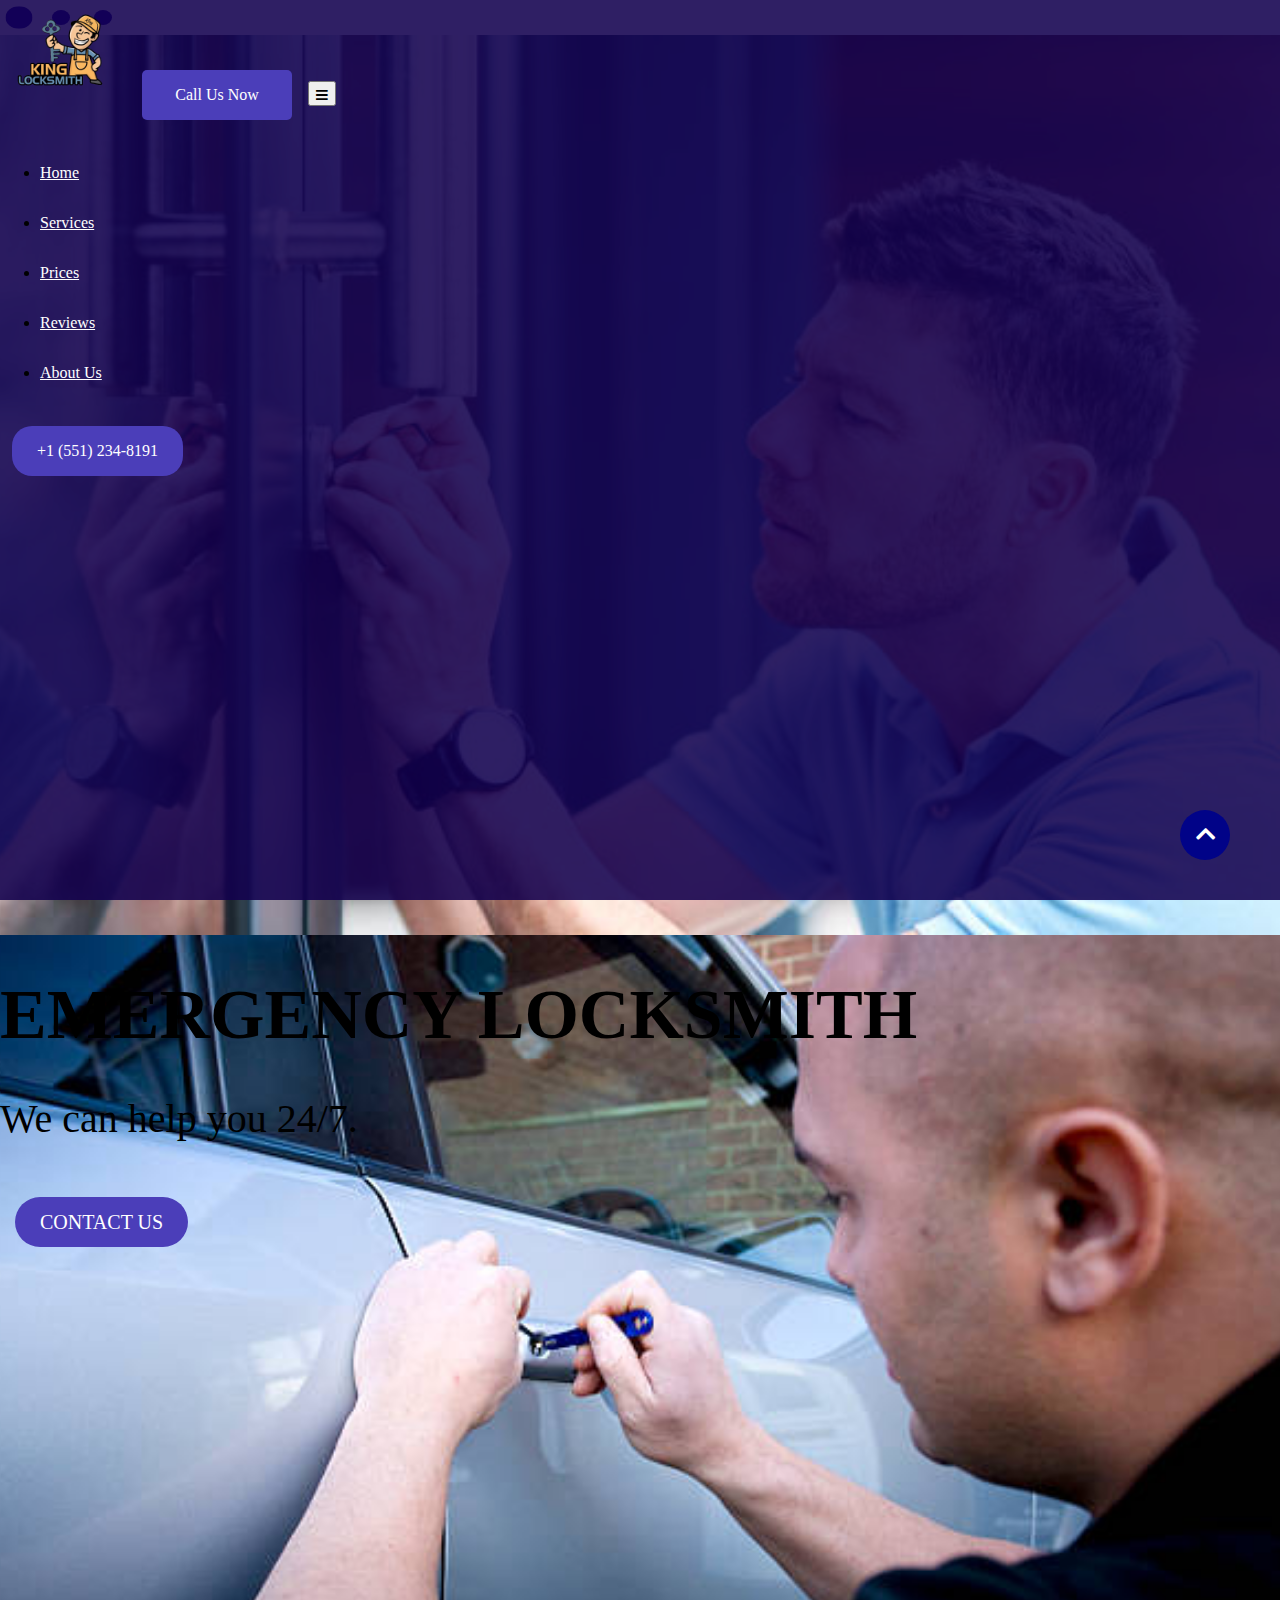
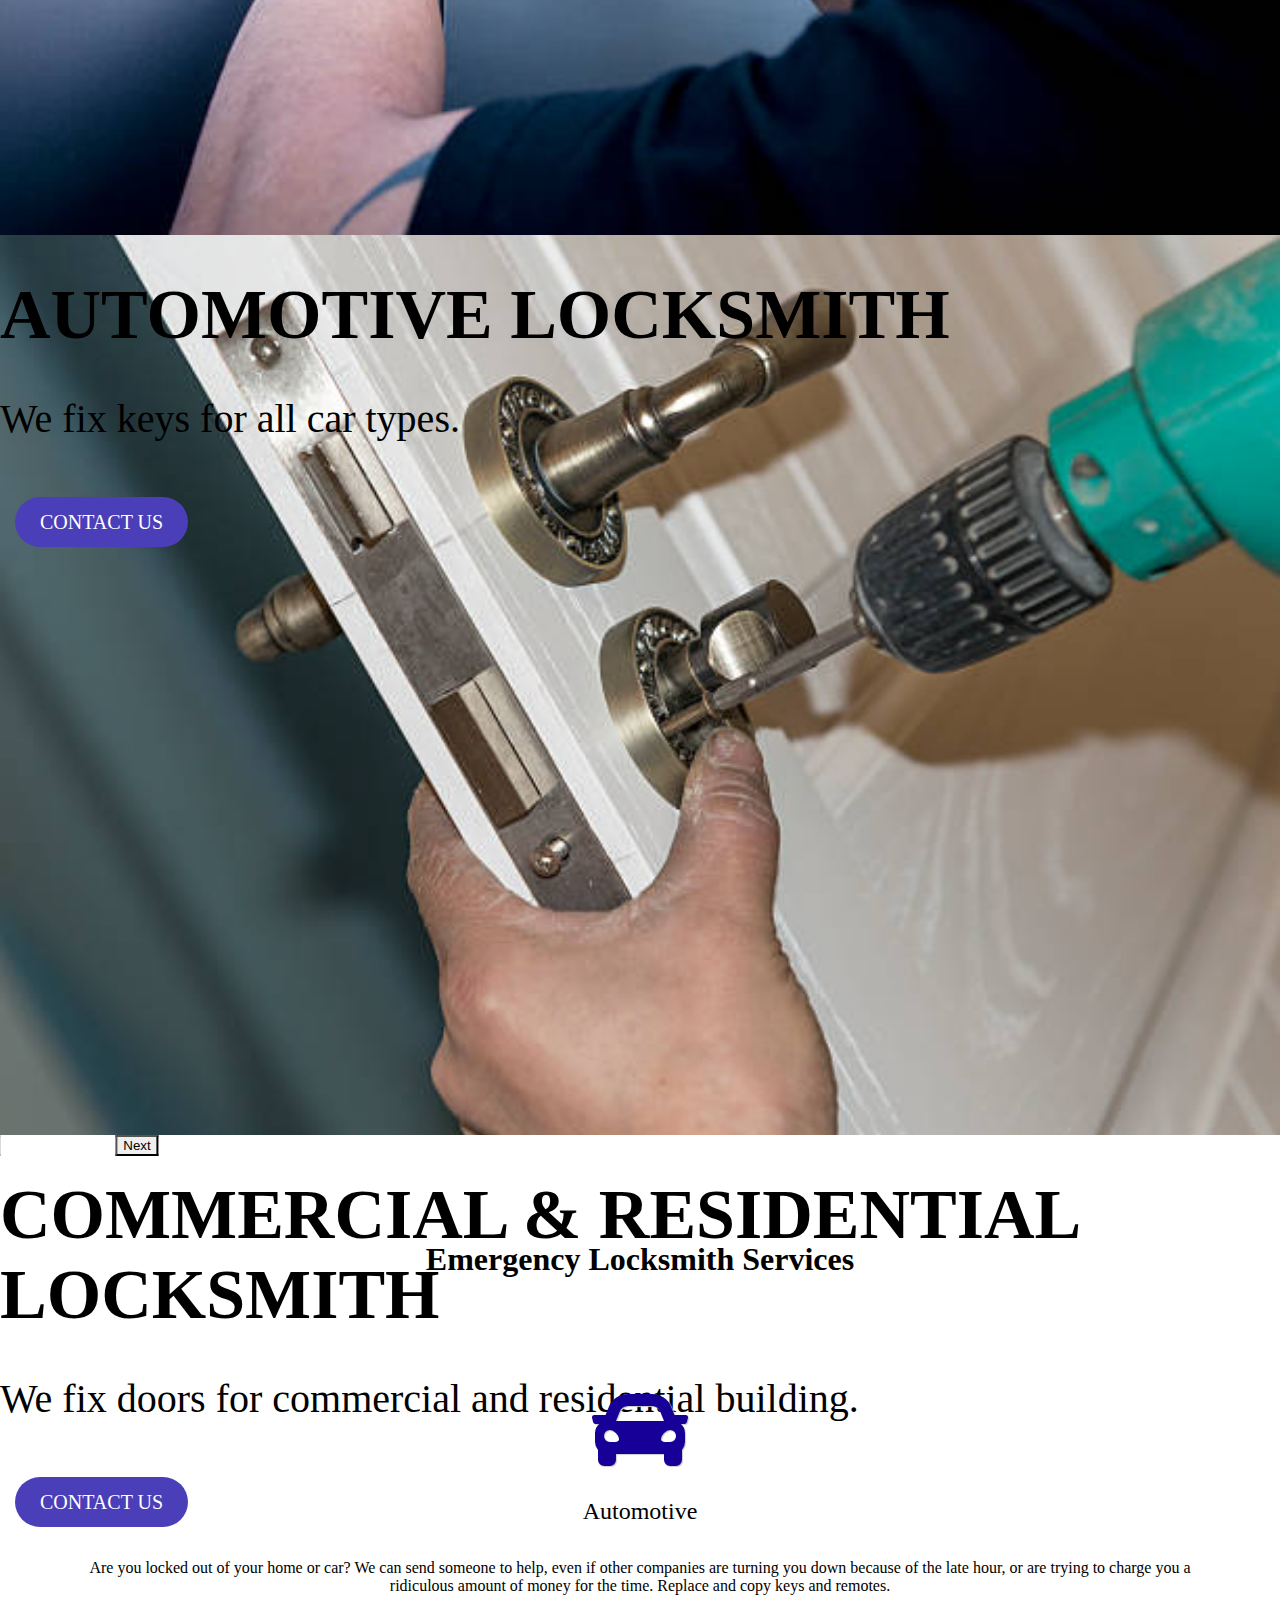
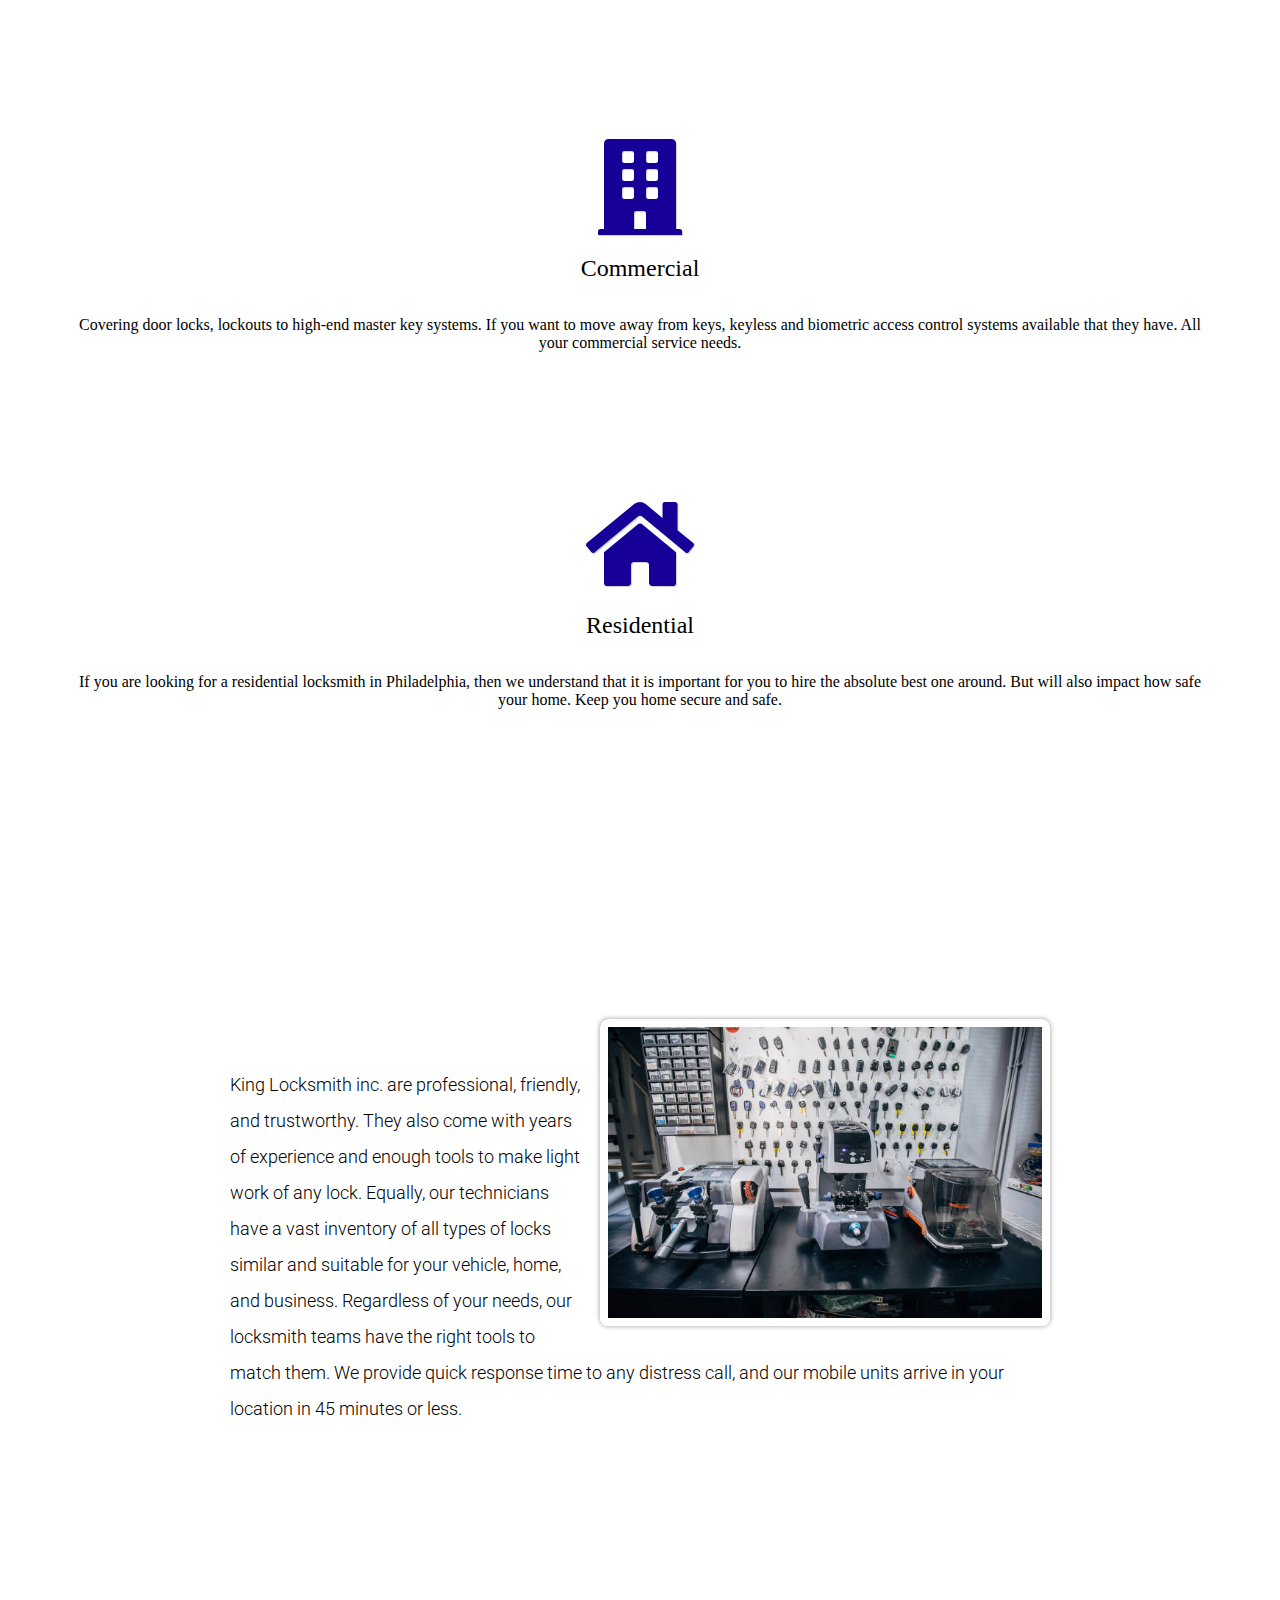
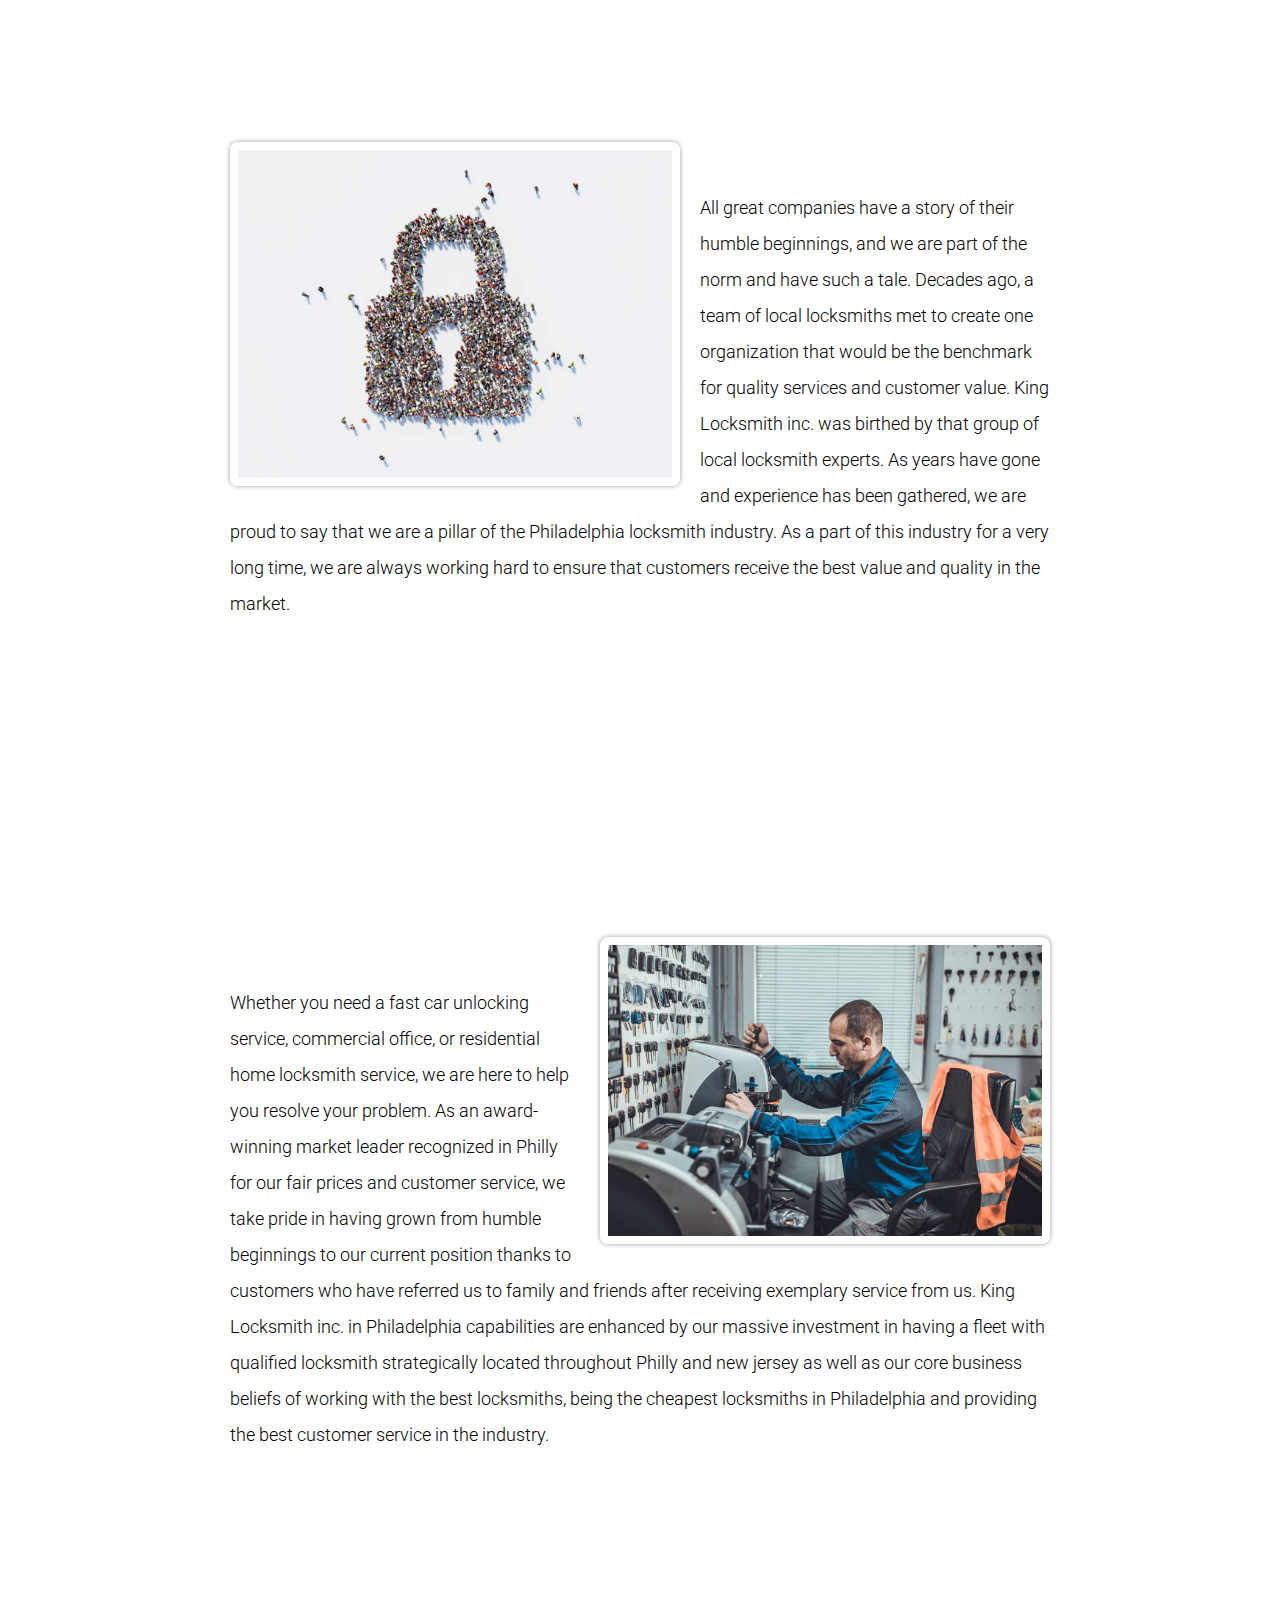
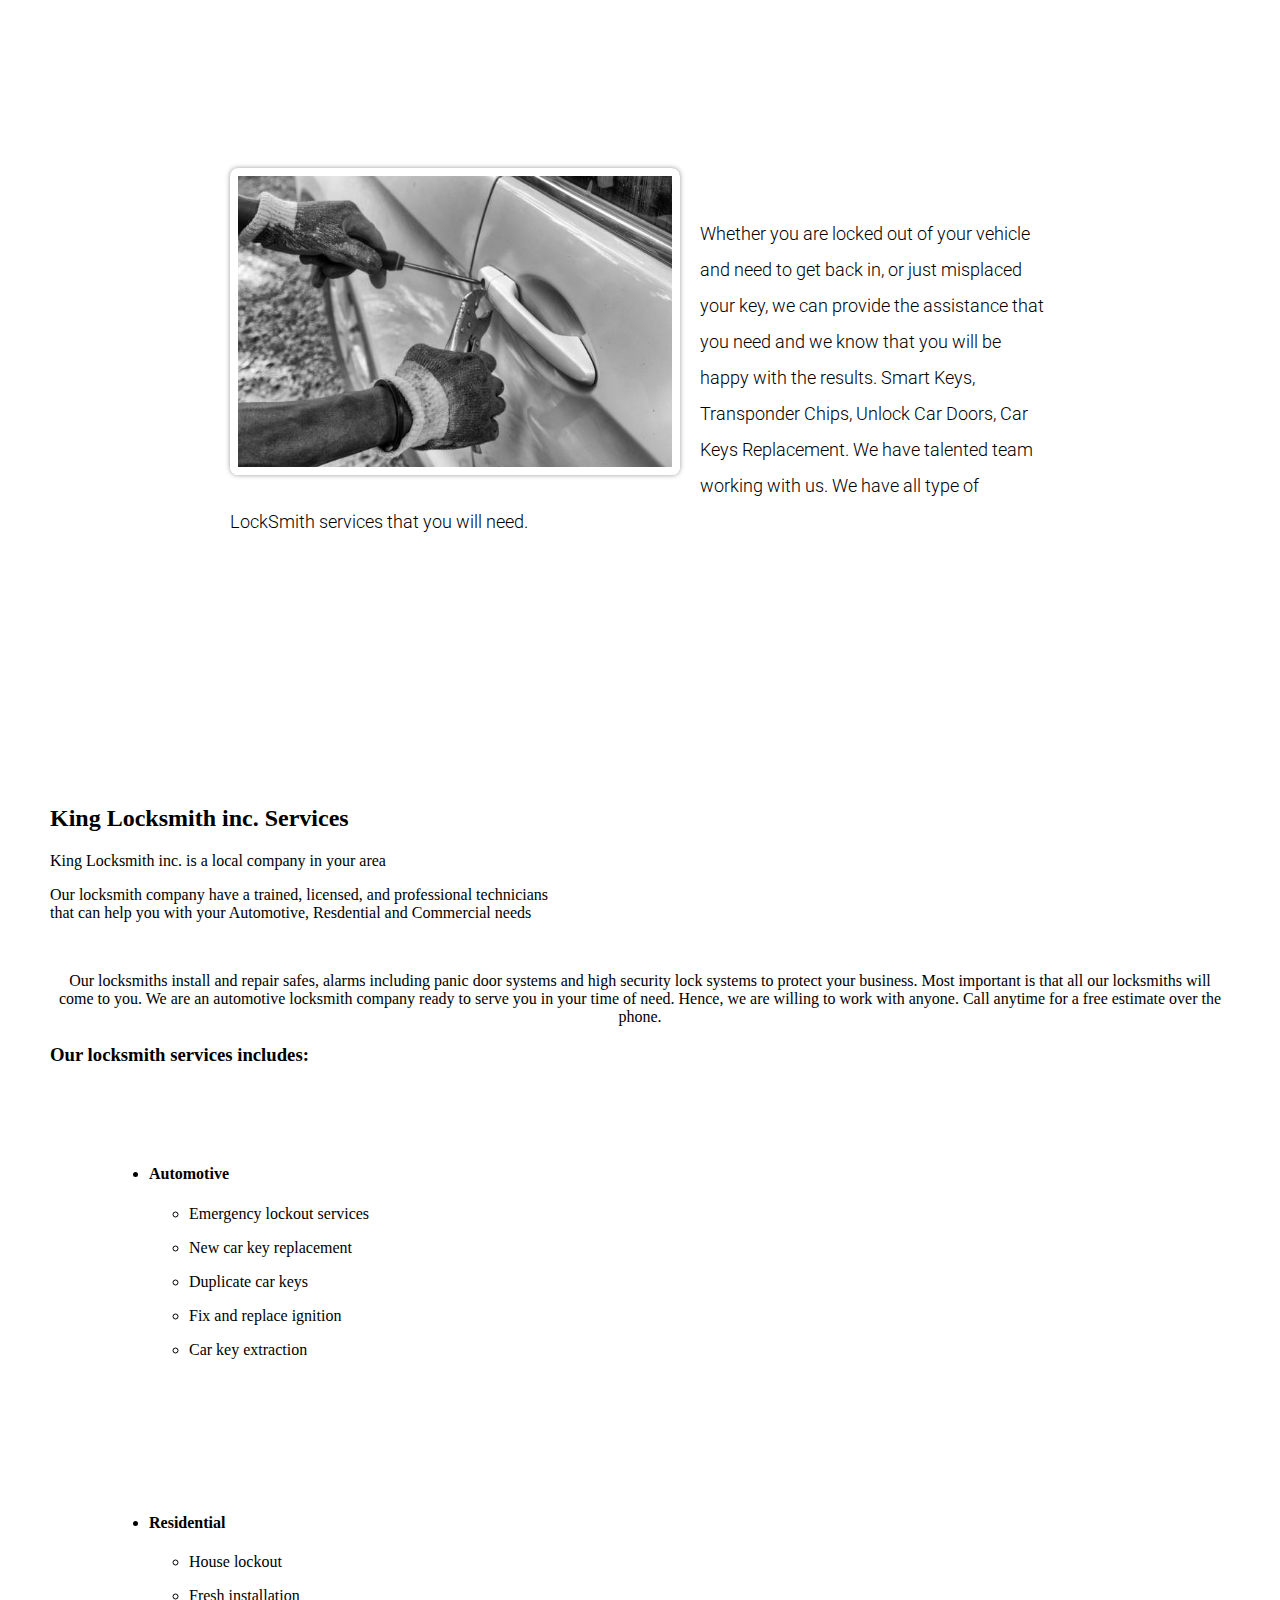
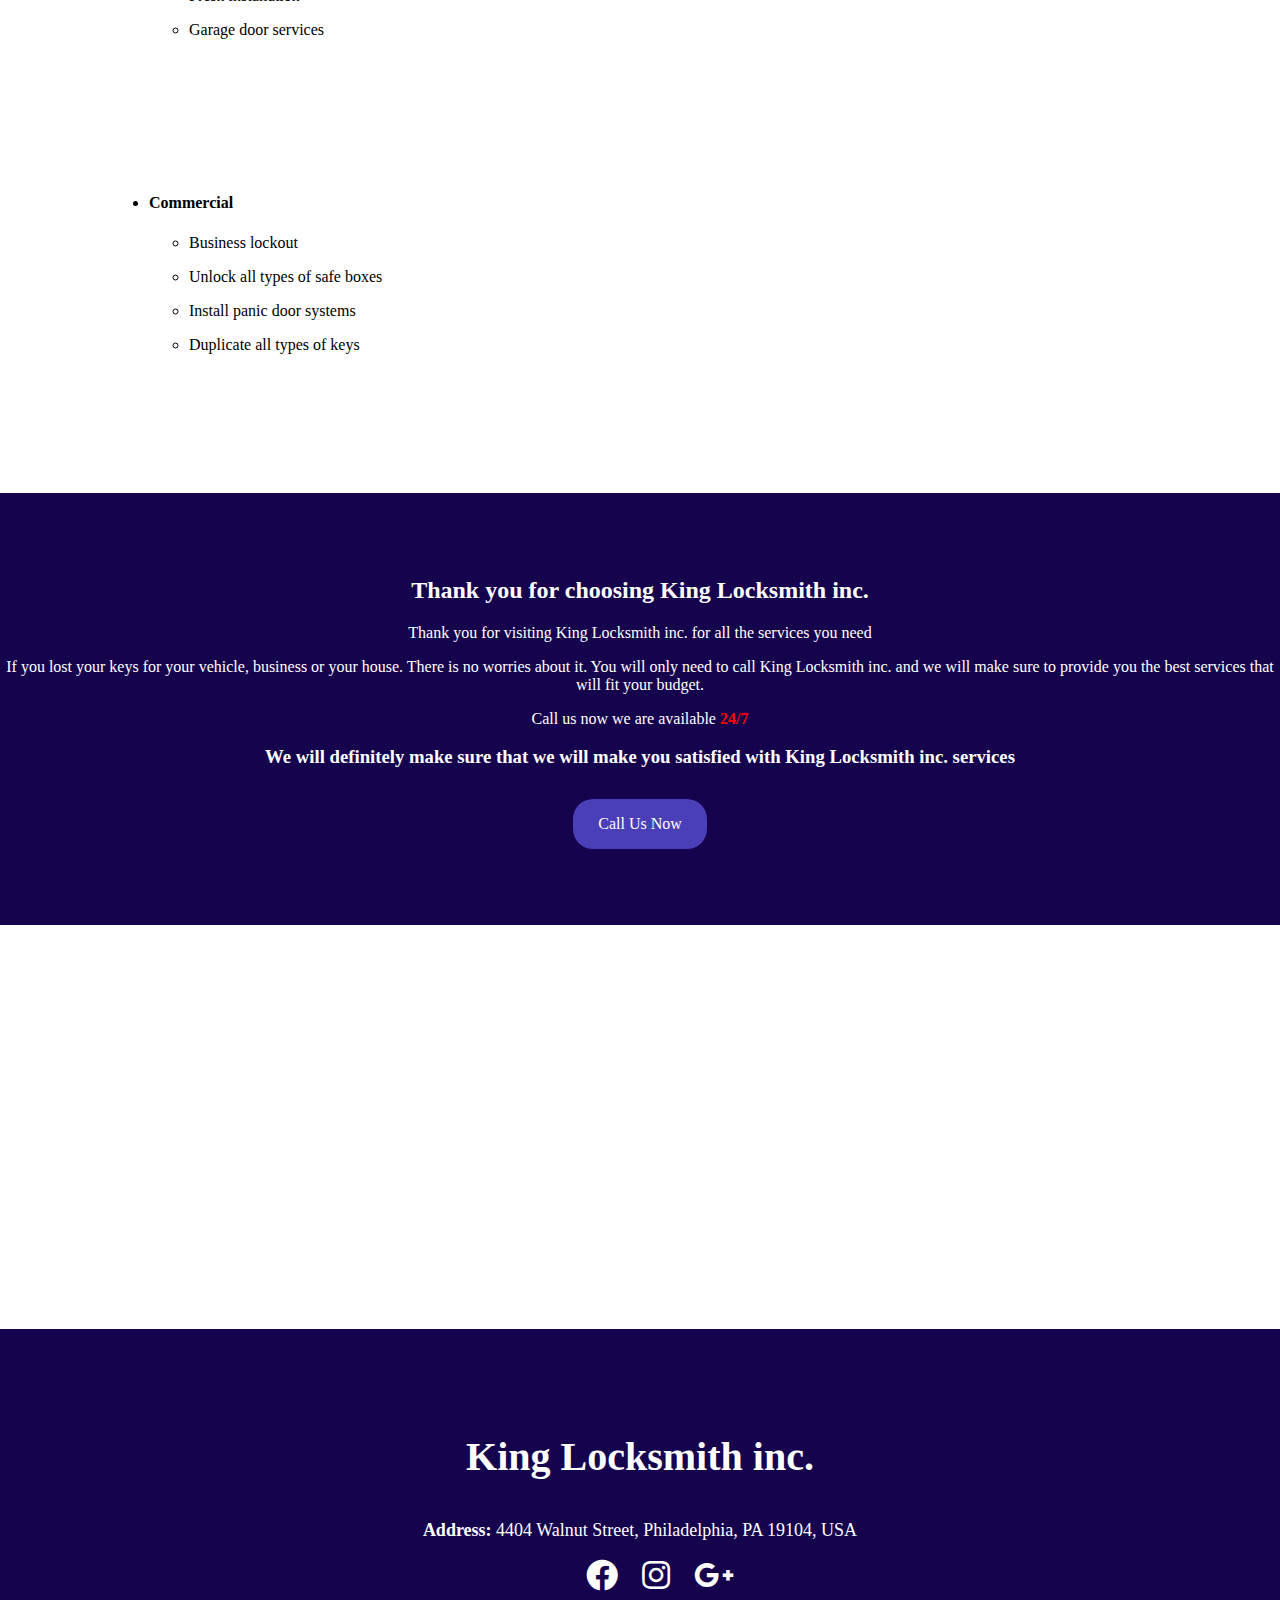
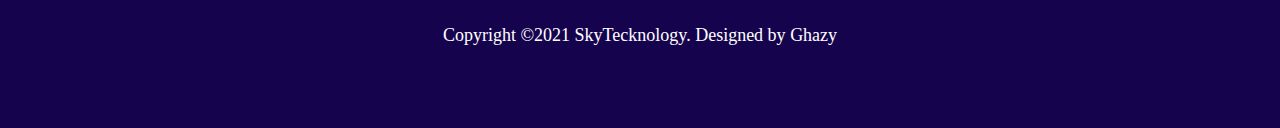
<file: index.html>
<!DOCTYPE html>
<html lang="en">
<head>

    <title>King Locksmith inc. | 24/7 emergency locksmith services</title>

	  <meta http-equiv="Content-Type" content="text/html; charset=utf-8">
    <meta name="viewport" content="width=device-width, initial-scale=1.0">
    <link href="https://cdn.jsdelivr.net/npm/bootstrap@5.1.1/dist/css/bootstrap.min.css" rel="stylesheet" integrity="sha384-F3w7mX95PdgyTmZZMECAngseQB83DfGTowi0iMjiWaeVhAn4FJkqJByhZMI3AhiU" crossorigin="anonymous">
    <link rel="stylesheet" href="styles.css">
    <link rel="stylesheet" href="https://cdnjs.cloudflare.com/ajax/libs/animate.css/4.1.1/animate.min.css"/>
    <link rel="stylesheet" href="https://cdnjs.cloudflare.com/ajax/libs/font-awesome/5.15.4/css/all.min.css" integrity="sha512-1ycn6IcaQQ40/MKBW2W4Rhis/DbILU74C1vSrLJxCq57o941Ym01SwNsOMqvEBFlcgUa6xLiPY/NS5R+E6ztJQ==" crossorigin="anonymous" referrerpolicy="no-referrer" />
    <meta name="description" content="King Locksmith is a provider of Locksmith services for 24/7. we are proud to offer you the best locksmith services in Philadelphia and New Jersey.">
    <meta name=”robots” content="index, follow">
    <link rel="icon" type="image/png" href="favicon/5.png" sizes="16x16">
    <link rel="icon" type="image/png" href="favicon/5.png" sizes="32x32">
    <link rel="apple-touch-icon" href="favicon/5.jpg">


</head>

<body>

    <!-- NavBar -->
    <header class="header">
        <div class="inner-header">
            <div class="container-fluid px-lg-5">
                <nav class="navbar navbar-expand-lg my-navbar">
                    <div class="container-fluid">
                      <a class="navbar-brand" href="#">
                          <span class="logo"><img class="img-fluid" src="img/king-logo-1.png" href="#" alt="King Locksmith inc. logo"><a href="tel:+1 (551) 234-8191" class="banner-btn">Call Us Now</a></span>
                      </a>
                      <button class="navbar-toggler" type="button" data-bs-toggle="collapse" data-bs-target="#navbarSupportedContent" aria-controls="navbarSupportedContent" aria-expanded="false" aria-label="Toggle navigation">
                        <span class="navbar-toggler-icon">
                            <i class="fas fa-bars"></i>
                        </span>
                      </button>
                      <div class="collapse navbar-collapse" id="navbarSupportedContent">
                        <ul class="navbar-nav m-auto">
                          <li class="nav-item">
                            <a class="nav-link" href="./index.html">Home</a>
                          </li>
                          <li class="nav-item">
                            <a class="nav-link active" aria-current="page" href="./services.html">Services</a>
                          </li>
                          <li class="nav-item">
                            <a class="nav-link" href="./pricing.html">Prices</a>
                          </li>
                          <li class="nav-item">
                            <a class="nav-link" href="./review.html">Reviews</a>
                          </li>
                          <li class="nav-item">
                            <a class="nav-link" href="./aboutUs.html">About Us</a>
                          </li>
                        </ul>
                        <form class="form-inline my-2 my-lg-0">
                          <a class="tell-num" href="tel:+1 (551) 234-8191">+1 (551) 234-8191</a>
                        </form>
                      </div>
                    </div>
                  </nav>
            </div>
        </div>
    </header>

    <section class="home">
      <div id="carouselExampleIndicators" class="carousel slide" data-bs-ride="carousel">
        <div class="carousel-indicators">
          <button type="button" data-bs-target="#carouselExampleIndicators" data-bs-slide-to="0" class="active" aria-current="true" aria-label="Slide 1"></button>
          <button type="button" data-bs-target="#carouselExampleIndicators" data-bs-slide-to="1" aria-label="Slide 2"></button>
          <button type="button" data-bs-target="#carouselExampleIndicators" data-bs-slide-to="2" aria-label="Slide 3"></button>
        </div>
        <div class="carousel-inner">
          <div class="carousel-item active">
            <div class="banner" style="background-image: url(img/carousel-1.jpg);"></div>
            <div class="carousel-caption">
                <p class="animate__animated animate__bounceInRight" style="animation-delay: 1s;"><strong>Emergency Locksmith</strong></p>
                <p class="animate__animated animate__bounceInLeft" style="animation-delay: 2s;">We can help you 24/7.</p>
                <p class="animate__animated animate__bounceInRight" style="animation-delay: 3s;"><a class="tell-num" href="tel:+1 (551) 234-8191">Contact Us</a></p>
            </div>
          </div>
          <div class="carousel-item">
            <div class="banner" style="background-image: url(img/carousel-2.jpg);"></div>
            <div class="carousel-caption">
              <p class="animate__animated animate__zoomIn" style="animation-delay: 1s;"><strong>Automotive Locksmith</strong></p>
              <p class="animate__animated animate__bounceInLeft" style="animation-delay: 2s;">We fix keys for all car types.</p>
              <p class="animate__animated animate__zoomIn" style="animation-delay: 3s;"><a class="tell-num" href="tel:+1 (551) 234-8191">Contact Us</a></p>
          </div>
          </div>
          <div class="carousel-item">
            <div class="banner" style="background-image: url(img/carousel-3.jpg);"></div>
            <div class="carousel-caption">
              <p class="animate__animated animate__slideInDown" style="animation-delay: 1s;"><strong>Commercial & Residential Locksmith</strong></p>
              <p class="animate__animated animate__fadeInUp" style="animation-delay: 2s;">We fix doors for commercial and residential building.</p>
              <p class="animate__animated animate__zoomIn" style="animation-delay: 3s;"><a class="tell-num" href="tel:+1 (551) 234-8191">Contact Us</a></p>
          </div>
          </div>
        </div>
        <button class="carousel-control-prev" type="button" data-bs-target="#carouselExampleIndicators" data-bs-slide="prev">
          <span class="carousel-control-prev-icon" aria-hidden="true"></span>
          <span class="visually-hidden">Previous</span>
        </button>
        <button class="carousel-control-next" type="button" data-bs-target="#carouselExampleIndicators" data-bs-slide="next">
          <span class="carousel-control-next-icon" aria-hidden="true"></span>
          <span class="visually-hidden">Next</span>
        </button>
      </div>
    </section>

    <div class="main-content">

        <section>
           <div class="explain-container">
                <h1>Emergency Locksmith Services</h1>
             	<br>
                <div class="row">

                    <div class="feature-box col-lg-4">
                      <div class="feature-title" ><i class="fa-solid fa-car fa-4x fa" ></i><br>Automotive</div>
                      <br><p>Are you locked out of your home or car? We can send someone to help, even if other companies are turning you down because of the late hour, or are trying to charge you a ridiculous amount of money for the time. Replace and copy keys and remotes.</p>
                    </div>

                    <div class="feature-box col-lg-4">
                      <div class="feature-title" ><i class="fa-solid fa-building fa-4x fa" ></i><br>Commercial</div>
                    <br>  <p>Covering door locks, lockouts to high-end master key systems. If you want to move away from keys, keyless and biometric access control systems available that they have. All your commercial service needs.</p>
                    </div>

                    <div class="feature-box col-lg-4">
                        <div class="feature-title" ><i class="vc_icon_element-icon fa fa-home fa-4x fa" ></i><br>Residential</div>
                      <br>  <p>If you are looking for a residential locksmith in Philadelphia, then we understand that it is important for you to hire the absolute best one around. But will also impact how safe your home. Keep you home secure and safe.</p>
                    </div>
                </div>
           </div>

           <div class="par-container">

           <div class="description">
            <div class="thumbanail right">
              <img src="img/locksmith-1.jpg" alt="king LockSmith" />
            </div>

            <p>
              King Locksmith inc. are professional, friendly, and trustworthy. They also come with years of experience and enough tools to make light work of any lock. Equally, our technicians have a vast inventory of all types of locks similar and suitable for your vehicle, home, and business. Regardless of your needs, our locksmith teams have the right tools to match them. We provide quick response time to any distress call, and our mobile units arrive in your location in 45 minutes or less.
            </p>
           </div>

           <div class="description">
            <div class="thumbanail left">
              <img src="img/locksmith-2.jpg" alt="king LockSmith service" />
            </div>

            <p>
              All great companies have a story of their humble beginnings, and we are part of the norm and have such a tale. Decades ago, a team of local locksmiths met to create one organization that would be the benchmark for quality services and customer value. King Locksmith inc. was birthed by that group of local locksmith experts. As years have gone and experience has been gathered, we are proud to say that we are a pillar of the Philadelphia locksmith industry. As a part of this industry for a very long time, we are always working hard to ensure that customers receive the best value and quality in the market.
            </p>
           </div>

           <div class="description">
            <div class="thumbanail right">
              <img src="img/locksmith-3.jpg" alt="king LockSmith commercial" />
            </div>

            <p>
              Whether you need a fast car unlocking service, commercial office, or residential home locksmith service, we are here to help you resolve your problem. As an award-winning market leader recognized in Philly for our fair prices and customer service, we take pride in having grown from humble beginnings to our current position thanks to customers who have referred us to family and friends after receiving exemplary service from us. King Locksmith inc. in Philadelphia capabilities are enhanced by our massive investment in having a fleet with qualified locksmith strategically located throughout Philly and new jersey as well as our core business beliefs of working with the best locksmiths, being the cheapest locksmiths in Philadelphia and providing the best customer service in the industry.
            </p>
           </div>

           <div class="description">
            <div class="thumbanail left">
              <img src="img/locksmith-4.jpg" alt="king lockout" />
            </div>

            <p>
              Whether you are locked out of your vehicle and need to get back in, or just misplaced your key, we can provide the assistance that you need and we know that you will be happy with the results. Smart Keys, Transponder Chips, Unlock Car Doors, Car Keys Replacement. We have talented team working with us. We have all type of LockSmith services that you will need.
            </p>
           </div>

          </div>

          <div class=" feature-container">
            <div class="text-center">
               <h2>King Locksmith inc. Services</h2>
               <p>King Locksmith inc. is a local company in your area </p>
               <p>Our locksmith company have a trained, licensed, and professional technicians <br>that can help you with your Automotive, Resdential and Commercial needs</p>
               <br><div class="container"><p>Our locksmiths install and repair safes, alarms including panic door systems and high security lock systems to protect your business. Most important is that all our locksmiths will come to you. We are an automotive locksmith company ready to serve you in your time of need. Hence, we are willing to work with anyone. Call anytime for a free estimate over the phone.</p></div>

               <h3>Our locksmith services includes:</h3>
            </div>

                 <div class="row">

                   <div class="feature-box col-lg-4">
                     <ul>
                       <li>
                         <h4>Automotive</h4>
                       </li>

                       <ul>
                         <li>
                           <p>Emergency lockout services</p>
                         </li>

                         <li>
                           <p>New car key replacement</p>
                         </li>

                         <li>
                           <p>Duplicate car keys</p>
                         </li>

                         <li>
                           <p>Fix and replace ignition</p>
                         </li>

                         <li>
                           <p>Car key extraction</p>
                         </li>
                       </ul>
                     </ul>
                  </div>

                   <div class="feature-box col-lg-4">
                     <ul>
                       <li>
                         <h4>Residential</h4>
                       </li>

                       <ul>
                         <li>
                           <p>House lockout</p>
                         </li>

                         <li>
                           <p>Fresh installation</p>
                         </li>

                         <li>
                           <p>Garage door services</p>
                         </li>
                       </ul>
                     </ul>
                   </div>

                   <div class="feature-box col-lg-4">
                       <ul>
                         <li>
                           <h4>Commercial</h4>
                         </li>

                         <ul>
                           <li>
                             <p>Business lockout</p>
                           </li>

                           <li>
                             <p>Unlock all types of safe boxes</p>
                           </li>

                           <li>
                             <p>Install panic door systems</p>
                           </li>

                           <li>
                             <p>Duplicate all types of keys</p>
                           </li>
                         </ul>
                       </ul>
                    </div>
                 </div>
            </div>
       </section>

        <section>
          <div class="container">
                 <h2>Thank you for choosing King Locksmith inc.</h2>
                 <p>Thank you for visiting King Locksmith inc. for all the services you need</p>
                 <p>If you lost your keys for your vehicle, business or your house. There is no worries about it. You will only need to call King Locksmith inc. and we will make sure to provide you the best services that will fit your budget.</p>
                 <p>Call us now we are available <span style="color: red; font-weight: bold;">24/7</span></p>
                 <h3>We will definitely make sure that we will make you satisfied with King Locksmith inc. services</h3>
                 <a class="tell-num" href="tel:+1 (551) 234-8191">Call Us Now</a>
             </div>
       </section>



        <section class="map">
           <div>
             <iframe src="https://www.google.com/maps/embed?pb=!1m18!1m12!1m3!1d3058.3978467975203!2d-75.21274058436119!3d39.954856891523065!2m3!1f0!2f0!3f0!3m2!1i1024!2i768!4f13.1!3m3!1m2!1s0x89c6c6f07a539fdb%3A0x28c97b8ec46520de!2s4404%20Walnut%20St%2C%20Philadelphia%2C%20PA%2019104%2C%20USA!5e0!3m2!1sen!2seg!4v1634557500359!5m2!1sen!2seg" width="90%" height="400" style="border:0;" allowfullscreen="" loading="lazy"></iframe>           </div>
        </section>

        <section class="footer">
            <footer>
                <div class="footer-content">
                    <h3>King Locksmith inc.</h3>
                    <p><span style="font-weight: 700;">Address:</span> 4404 Walnut Street, Philadelphia, PA 19104, USA</p>
                    <ul class="socials">

                        <a href="#" target="_blank" title="Locksmith facebook">
                            <i class="fab fa-facebook fa-2x"></i>
                        </a>
                        <a href="#" target="_blank" title="Locksmith instagram">
                            <i class="fab fa-instagram fa-2x"></i>
                        </a>
                        <a href="mailto:kinglocksmithpa@gmail.com" target="_blank" title="Locksmith email">
                            <i class="fab fa-google-plus-g fa-2x"></i>
                        </a>

                    </ul>
                </div>
                <div class="footer-bottom">
                    <p>Copyright &copy;2021 <a href="https://www.skytechologies.com/" target="_blank" title="Sky technology">SkyTecknology</a>. Designed by <span>Ghazy</span></p>
                </div>
            </footer>
        </section>

        <a href="#" class="go-up-btn"><i class="fas fa-chevron-up"></i></a>

    </div>

    <script src="https://cdn.jsdelivr.net/npm/bootstrap@5.1.1/dist/js/bootstrap.bundle.min.js" integrity="sha384-/bQdsTh/da6pkI1MST/rWKFNjaCP5gBSY4sEBT38Q/9RBh9AH40zEOg7Hlq2THRZ" crossorigin="anonymous"></script>
    <script src="index.js"></script>

</body>
</html>
</file>
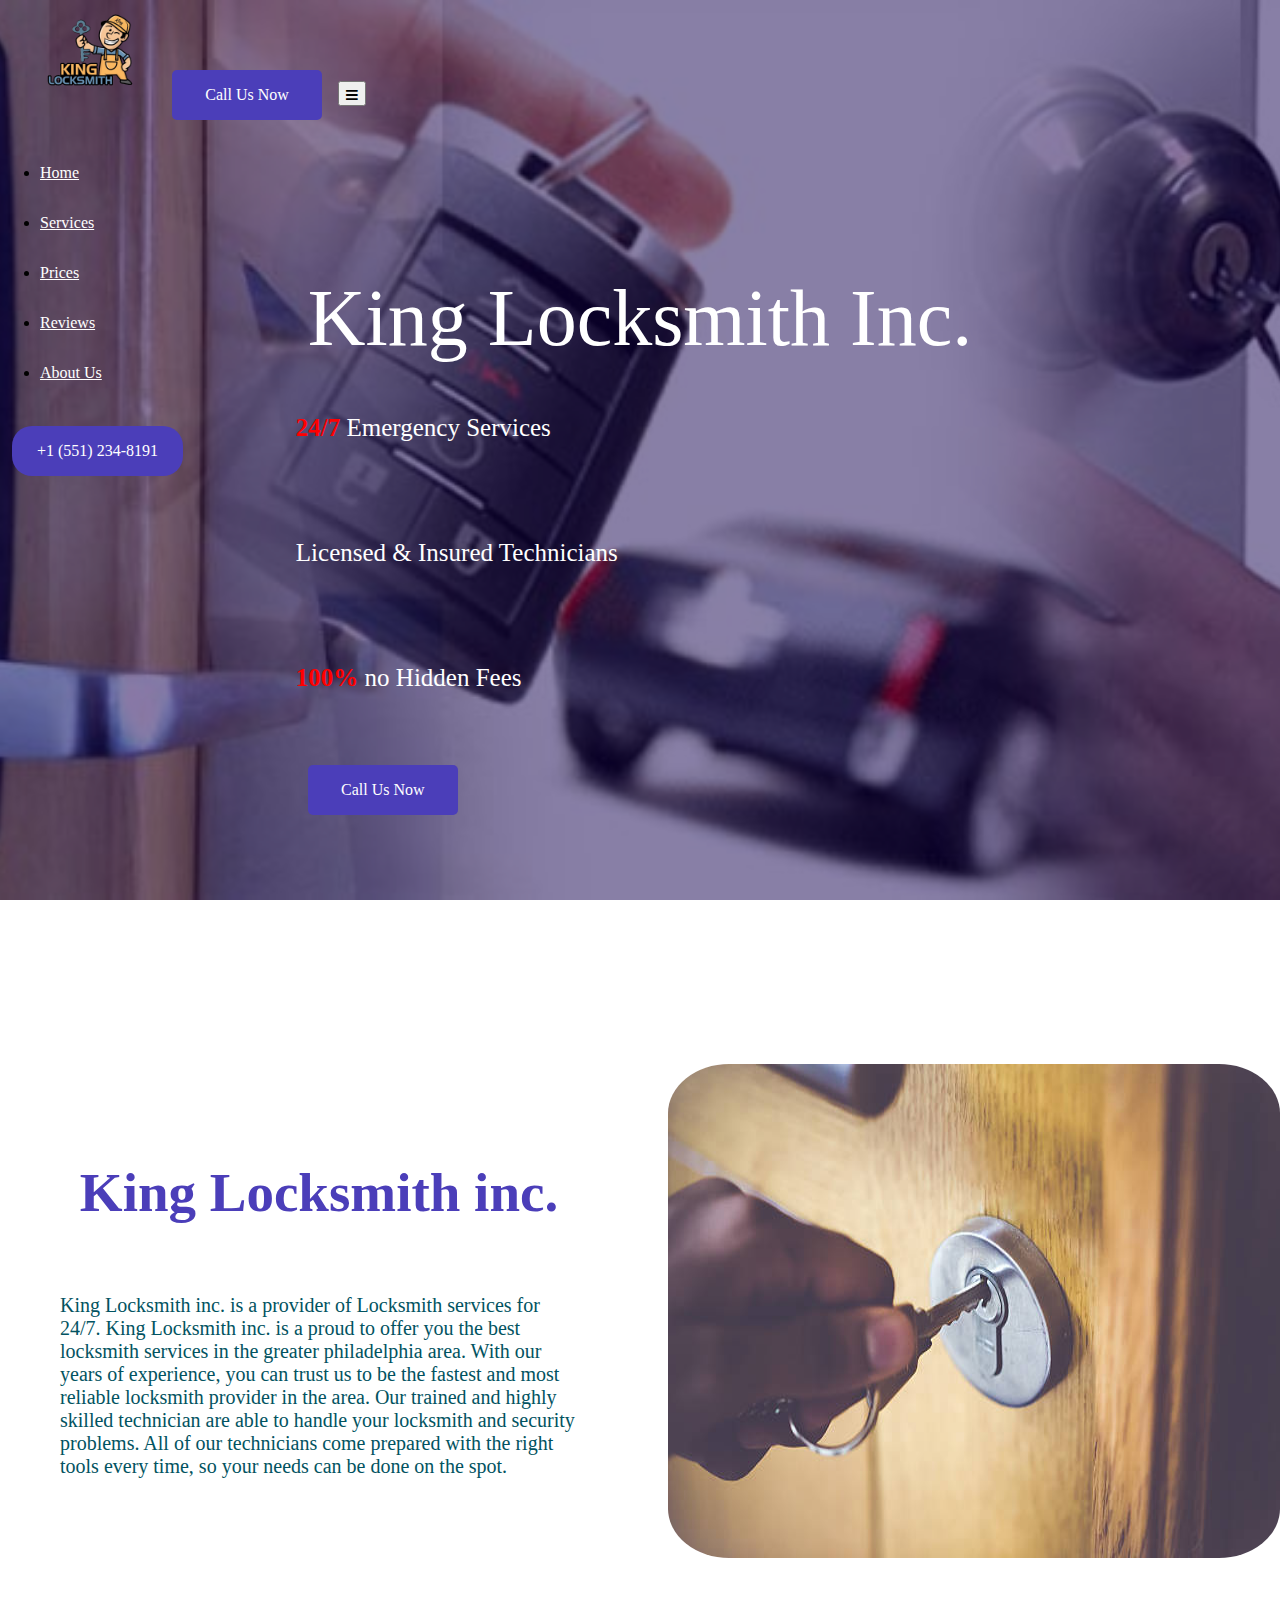
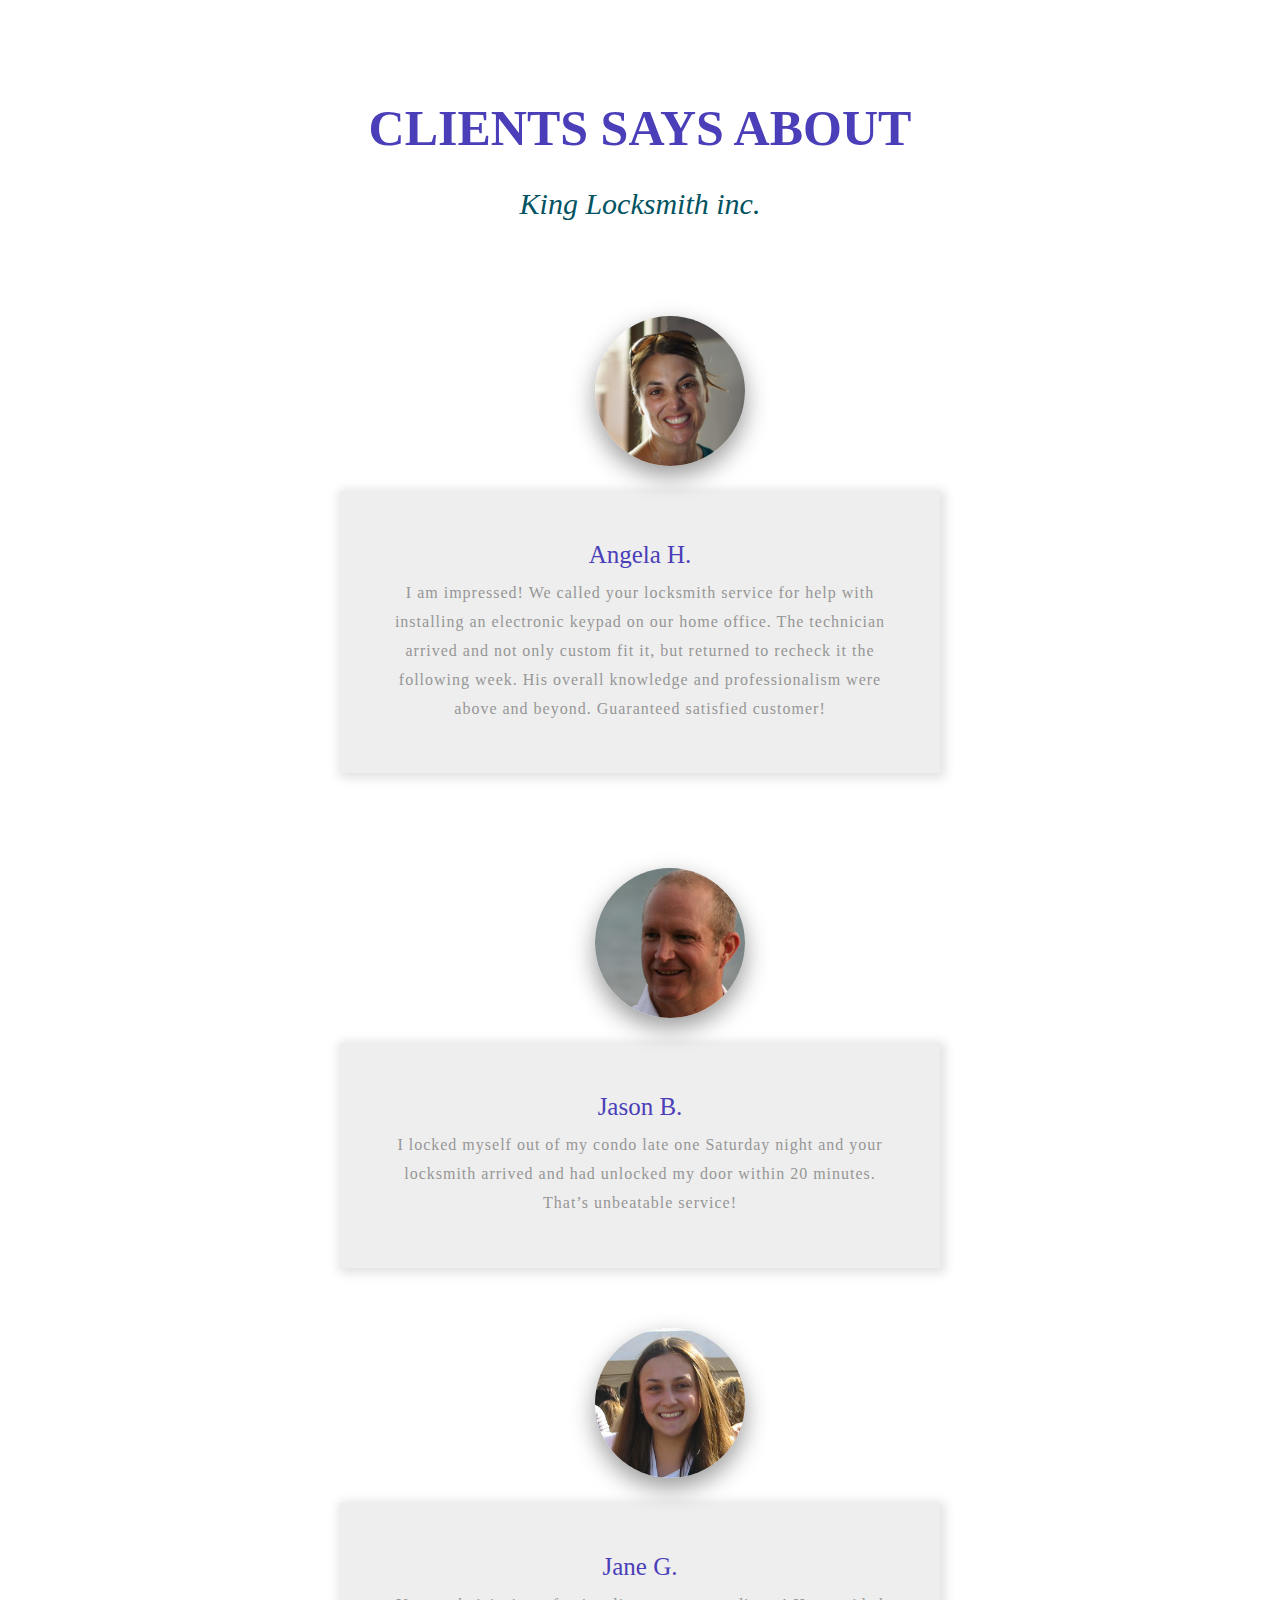
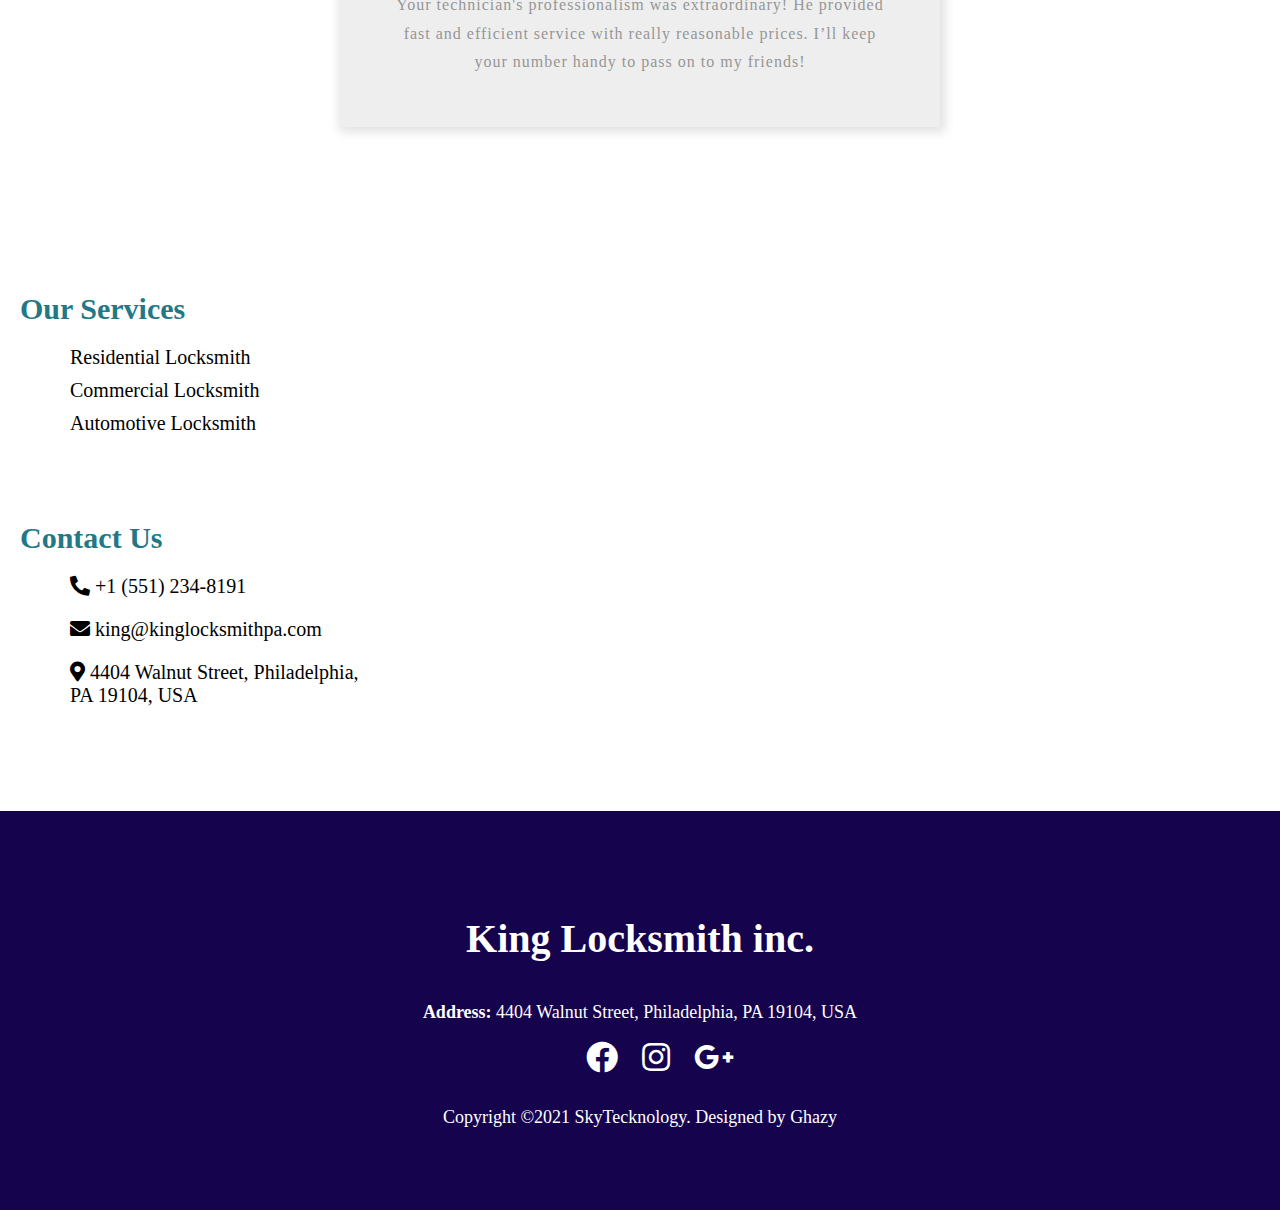
<file: aboutUs.html>
<!DOCTYPE html>
<html lang="en">
<head>
    <meta charset="UTF-8">
    <meta http-equiv="X-UA-Compatible" content="IE=edge">
    <meta name="viewport" content="width=device-width, initial-scale=1.0">
    <link href="https://cdn.jsdelivr.net/npm/bootstrap@5.1.1/dist/css/bootstrap.min.css" rel="stylesheet" integrity="sha384-F3w7mX95PdgyTmZZMECAngseQB83DfGTowi0iMjiWaeVhAn4FJkqJByhZMI3AhiU" crossorigin="anonymous">
    <link rel="stylesheet" href="index.css">
    <link href="https://fonts.googleapis.com/css2?family=Montserrat:wght@300;400;500;600&display=swap" rel="stylesheet">
    <link rel="stylesheet" href="https://cdnjs.cloudflare.com/ajax/libs/font-awesome/5.15.4/css/all.min.css" integrity="sha512-1ycn6IcaQQ40/MKBW2W4Rhis/DbILU74C1vSrLJxCq57o941Ym01SwNsOMqvEBFlcgUa6xLiPY/NS5R+E6ztJQ==" crossorigin="anonymous" referrerpolicy="no-referrer" />
    <title>King Locksmith inc. About Us: LockSmith company in philadelphia and new jersey</title>
	   <meta name="description" content="King Locksmith inc. is a proud to offer you the best locksmith services in the greater philadelphia area. With our years of experience, you can trust us to be the fastest and most reliable locksmith provider in the area.">
     <meta name=”robots” content="index, follow">
  <link rel="icon" type="image/png" href="favicon/5.png" sizes="16x16">
    <link rel="icon" type="image/png" href="favicon/5.png" sizes="32x32">
    <link rel="apple-touch-icon" href="favicon/5.png">
  </head>

<body>

    <!-- NavBar -->
    <header class="header">
        <div class="inner-header">
            <div class="container-fluid px-lg-5">
                <nav class="navbar navbar-expand-lg my-navbar">
                    <div class="container-fluid">
                      <a class="navbar-brand" href="#">
                          <span class="logo"><img class="img-fluid" src="img/king-logo-1.png" href="#"><a href="tel:+1 (551) 234-8191" class="banner-btn">Call Us Now</a></span>
                      </a>
                      <button class="navbar-toggler" type="button" data-bs-toggle="collapse" data-bs-target="#navbarSupportedContent" aria-controls="navbarSupportedContent" aria-expanded="false" aria-label="Toggle navigation">
                        <span class="navbar-toggler-icon">
                            <i class="fas fa-bars"></i>
                        </span>
                      </button>
                      <div class="collapse navbar-collapse" id="navbarSupportedContent">
                        <ul class="navbar-nav m-auto">
                          <li class="nav-item">
                            <a class="nav-link" href="./index.html">Home</a>
                          </li>
                          <li class="nav-item">
                            <a class="nav-link active" aria-current="page" href="./services.html">Services</a>
                          </li>
                          <li class="nav-item">
                            <a class="nav-link" href="./pricing.html">Prices</a>
                          </li>
                          <li class="nav-item">
                            <a class="nav-link" href="./review.html">Reviews</a>
                          </li>
                          <li class="nav-item">
                            <a class="nav-link" href="./aboutUs.html">About Us</a>
                          </li>
                        </ul>
                        <form class="form-inline my-2 my-lg-0">
                          <a class="tell-num" href="tel:+1 (551) 234-8191">+1 (551) 234-8191</a>
                        </form>
                      </div>
                    </div>
                  </nav>
            </div>
        </div>
    </header>

    <section class="content-banner">
        <div class="container">
            <div class="row d-flex justify-content-center">
                <div class="col-md-12">
                    <div class="banner-con text-center">
                        <p class="first-title">King Locksmith inc.</p>
                        <div id="carouselExampleSlidesOnly" class="carousel slide" data-bs-ride="carousel">
                          <div class="carousel-inner">
                            <div class="carousel-item active">
                               <p class="banner-des"><span>24/7</span> Emergency Services</p>
                            </div>
                            <div class="carousel-item">
                               <p class="banner-des">Licensed & Insured Technicians</p>
                            </div>
                            <div class="carousel-item">
                               <p class="banner-des"><span>100%</span> no Hidden Fees</p>
                            </div>
                          </div>
                        </div>
                        <a href="tel:+1 (551) 234-8191" class="banner-btn">Call Us Now</a>
                    </div>
                </div>
            </div>
        </div>
    </section>

    <section>
      <div class="container">
        <div class="container-header">
          <div class="header-text">
              <h1>King Locksmith inc.</h1>
              <p>King Locksmith inc. is a provider of Locksmith services for 24/7. King Locksmith inc. is a proud to offer you the best locksmith services in the greater philadelphia area. With our years of experience, you can trust us to be the fastest and most reliable locksmith provider in the area. Our trained and highly skilled technician are able to handle your locksmith and security problems. All of our technicians come prepared with the right tools every time, so your needs can be done on the spot.</p>
          </div>
          <img src="./img/aboutus.jpg" alt="about king locksmith">
        </div>

        <div class="rev-section">

          <h2 class="title">Clients says about</h2>
          <p class="note">King Locksmith inc.</p>

          <div class="reviews">
              <div class="reviews">
                <div class="review">
                    <div class="head-review">
                        <img src="img/reviews-2.png" alt="customer" width="250px">
                    </div>
                    <div class="body-review">
                      <div class="review-name">
                        Angela H.
                      </div>
                      <div class="desc-review">
                        I am impressed! We called your locksmith service for help with installing an electronic keypad on our home office. The technician arrived and not only custom fit it, but returned to recheck it the following week. His overall knowledge and professionalism were above and beyond. Guaranteed satisfied customer!
                      </div>
                  </div>
                    </div>
                </div>

                <div class="reviews">
                  <div class="review">
                      <div class="head-review">
                          <img src="img/reviews-3.png" alt="review" width="250px">
                      </div>
                      <div class="body-review">
                          <div class="review-name">
                            Jason B.
                          </div>
                          <div class="desc-review">
                            I locked myself out of my condo late one Saturday night and your locksmith arrived and had unlocked my door within 20 minutes. That’s unbeatable service!
                          </div>
                      </div>
                  </div>

                  <div class="reviews">
                    <div class="review">
                        <div class="head-review">
                            <img src="img/reviews-4.png" alt="Clients" width="250px">
                        </div>
                        <div class="body-review">
                            <div class="review-name">
                              Jane G.
                            </div>
                            <div class="desc-review">
                              Your technician's professionalism was extraordinary! He provided fast and efficient service with really reasonable prices. I’ll keep your number handy to pass on to my friends!
                            </div>
                        </div>
                    </div>
          </div>
          </div>
        </div>
      </div>

      <div class="about-footer">
        <div class="dis-col">
          <div class="services">
            <h4>Our Services</h4>
              <ol>
                <li>Residential Locksmith</li>
                <li>Commercial Locksmith</li>
                <li>Automotive Locksmith</li>
              </ol>
          </div>

          <div class="contact">
            <h4>Contact Us</h4>
            <ol>
              <li>
                <p><i class="fas fa-phone-alt"></i> +1 (551) 234-8191</p>
              </li>
              <li>
                <p><i class="fas fa-envelope"></i> king@kinglocksmithpa.com</p>
              </li>
              <li>
                <p><i class="fas fa-map-marker-alt"></i> 4404 Walnut Street, Philadelphia, PA 19104, USA</p>
              </li>
            </ol>
          </div>
        </div>

        <div class="map">
          <iframe src="https://www.google.com/maps/embed?pb=!1m18!1m12!1m3!1d3058.3978467975203!2d-75.21274058436119!3d39.954856891523065!2m3!1f0!2f0!3f0!3m2!1i1024!2i768!4f13.1!3m3!1m2!1s0x89c6c6f07a539fdb%3A0x28c97b8ec46520de!2s4404%20Walnut%20St%2C%20Philadelphia%2C%20PA%2019104%2C%20USA!5e0!3m2!1sen!2seg!4v1634557500359!5m2!1sen!2seg" width="90%" height="400" style="border:0;" allowfullscreen="" loading="lazy"></iframe>
        </div>
       </div>

    </section>

    <section class="footer">
        <footer>
            <div class="footer-content">
                <h3>King Locksmith inc.</h3>
                <p><span style="font-weight: 700;">Address:</span> 4404 Walnut Street, Philadelphia, PA 19104, USA</p>
                <ul class="socials">
                    <a href="#">
                            <i class="fab fa-facebook fa-2x"></i>
                        </a>
                        <a href="#">
                            <i class="fab fa-instagram fa-2x"></i>
                        </a>
                        <a href="mailto:kinglocksmithpa@gmail.com">
                            <i class="fab fa-google-plus-g fa-2x"></i>
                        </a>
                </ul>
            </div>
            <div class="footer-bottom">
                <p>Copyright &copy;2021 <a href="https://www.skytechologies.com">SkyTecknology</a>. Designed by <span>Ghazy</span></p>
            </div>
        </footer>
    </section>

</div>

<script src="https://cdn.jsdelivr.net/npm/bootstrap@5.1.1/dist/js/bootstrap.bundle.min.js" integrity="sha384-/bQdsTh/da6pkI1MST/rWKFNjaCP5gBSY4sEBT38Q/9RBh9AH40zEOg7Hlq2THRZ" crossorigin="anonymous"></script>
<script src="index.js"></script>

</body>
</html>
</file>
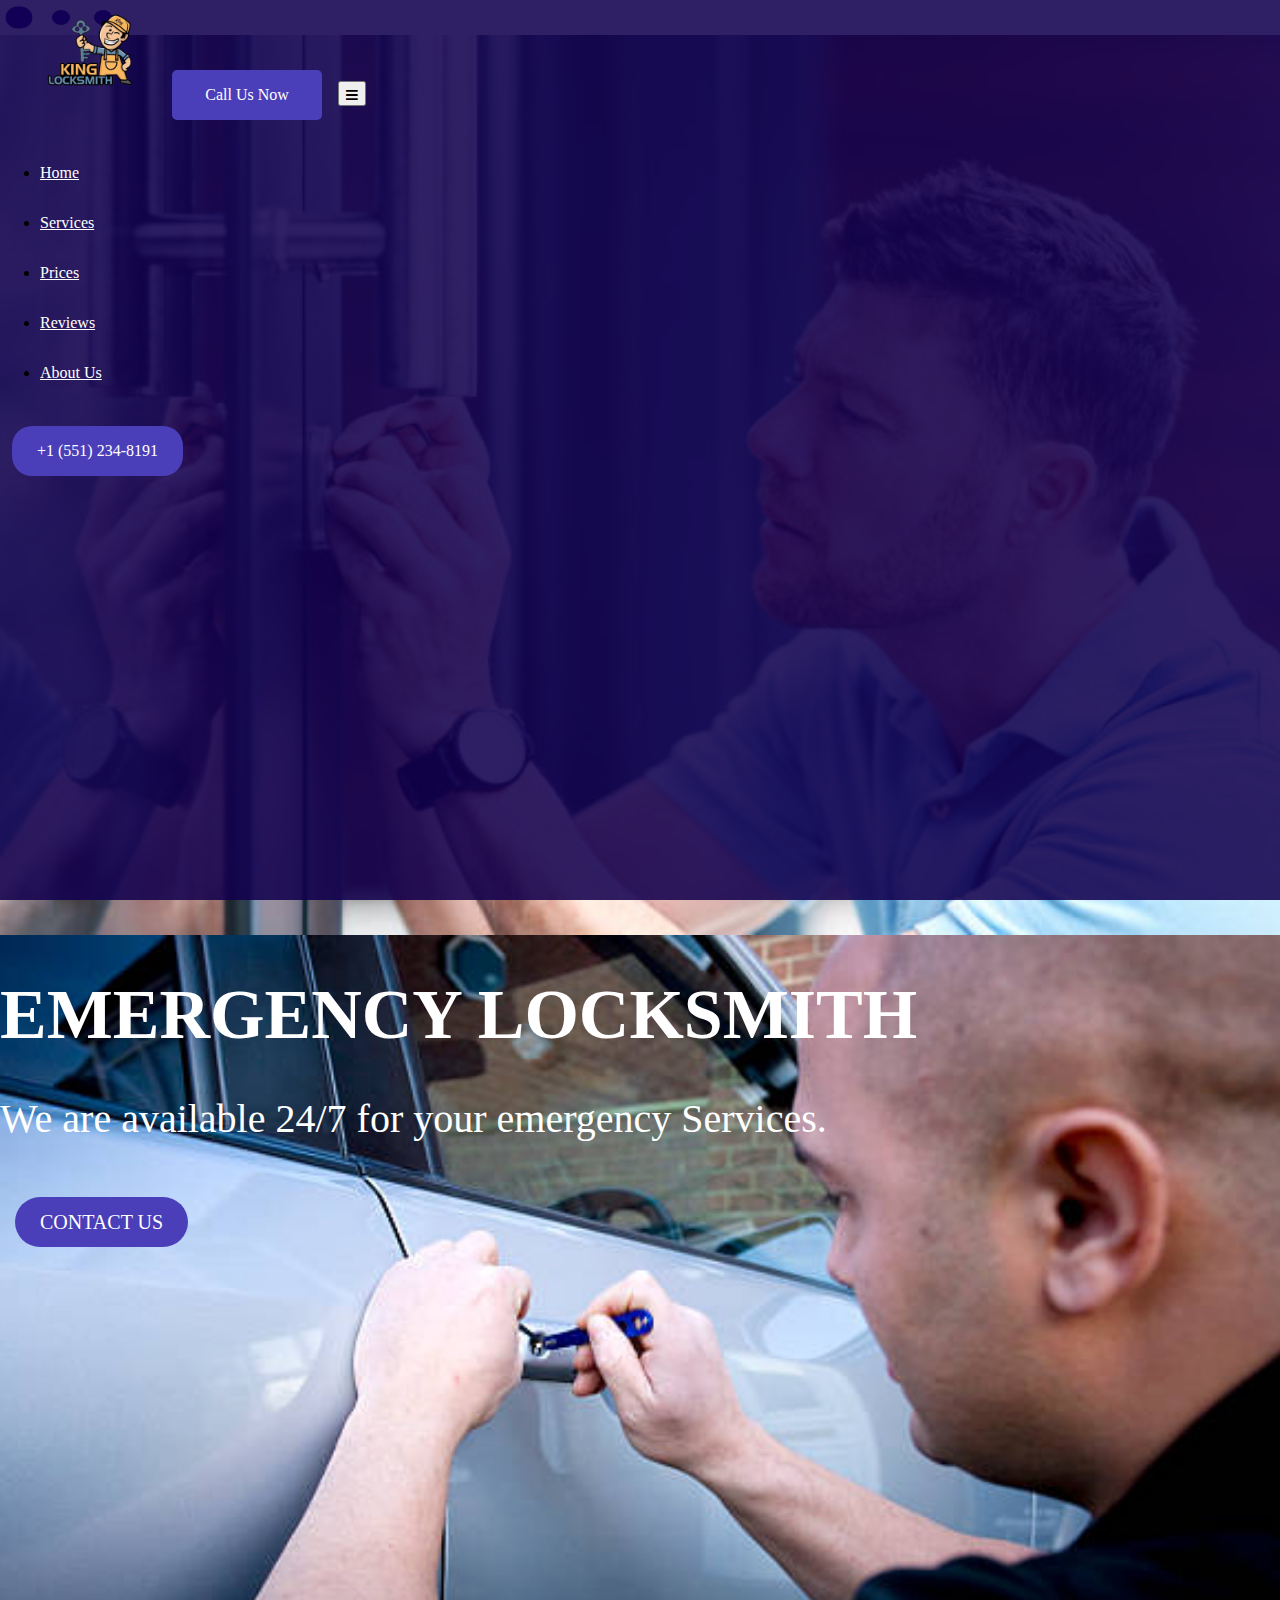
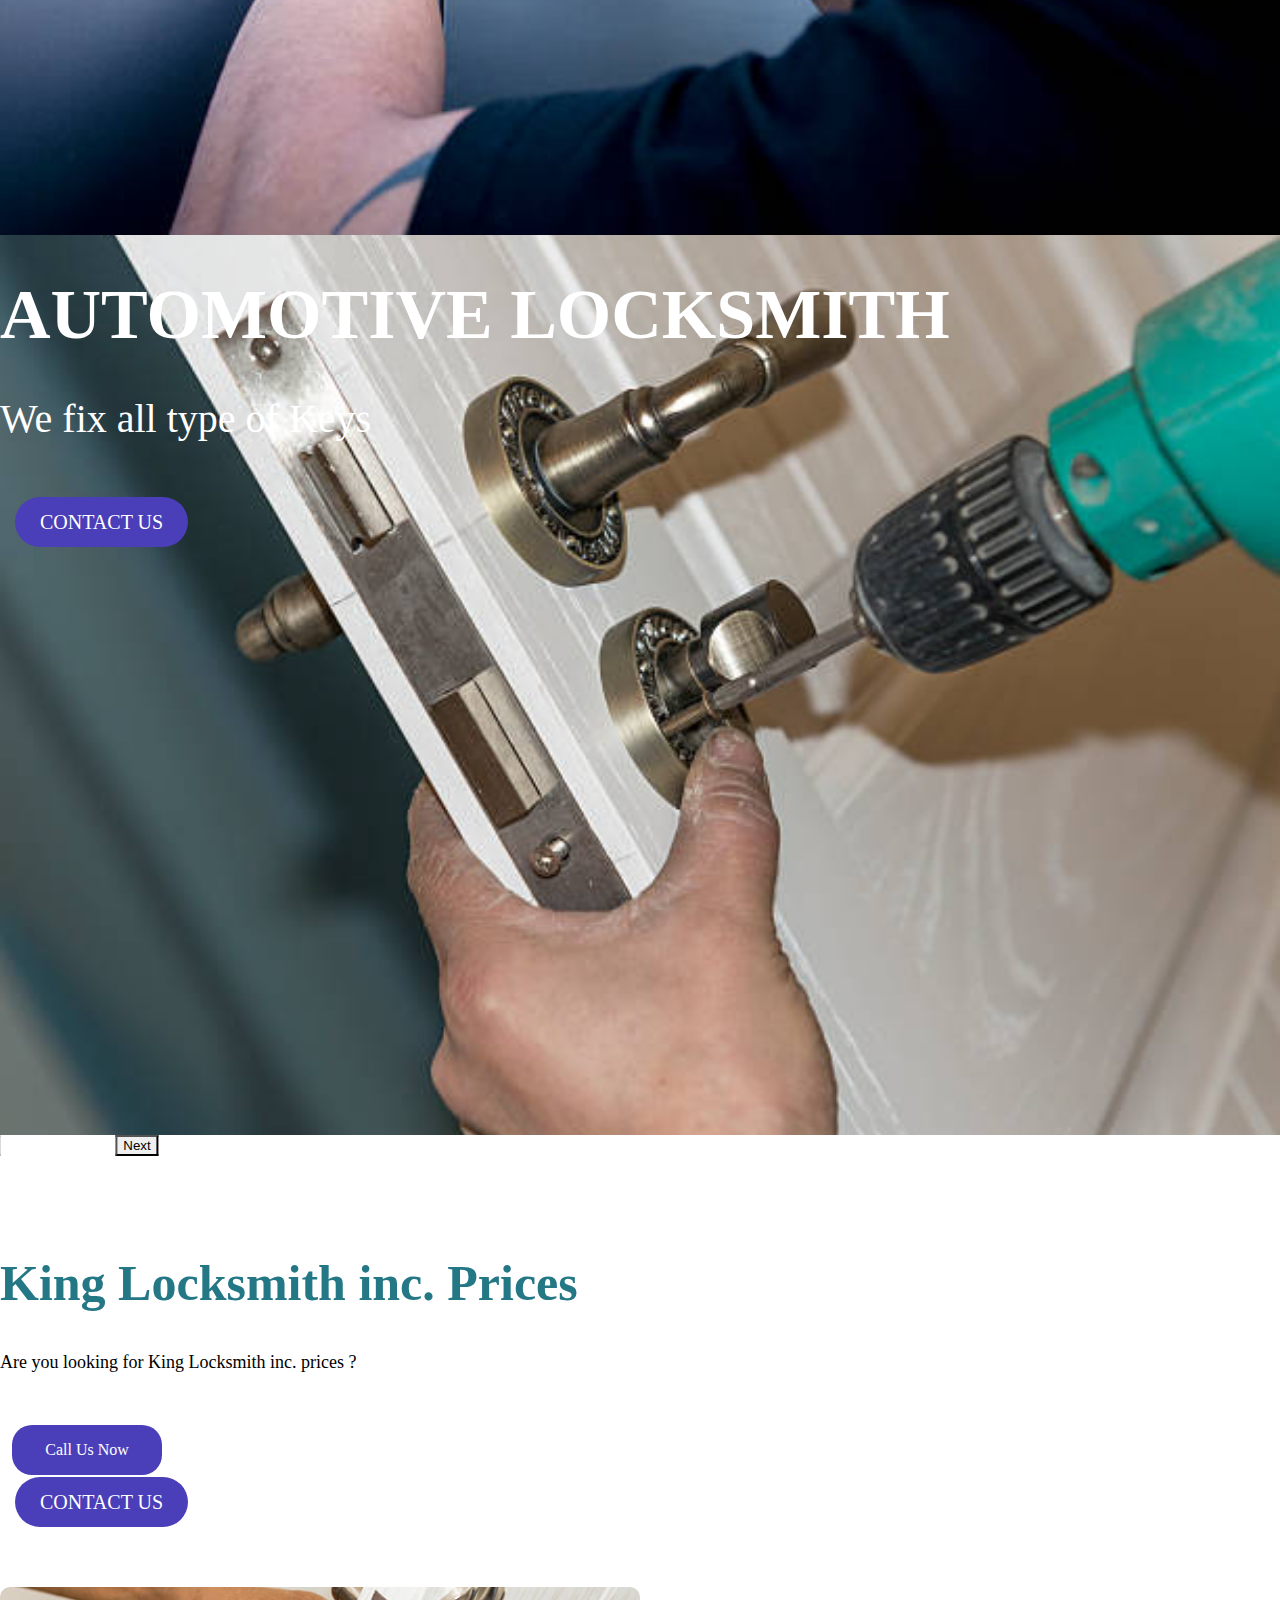
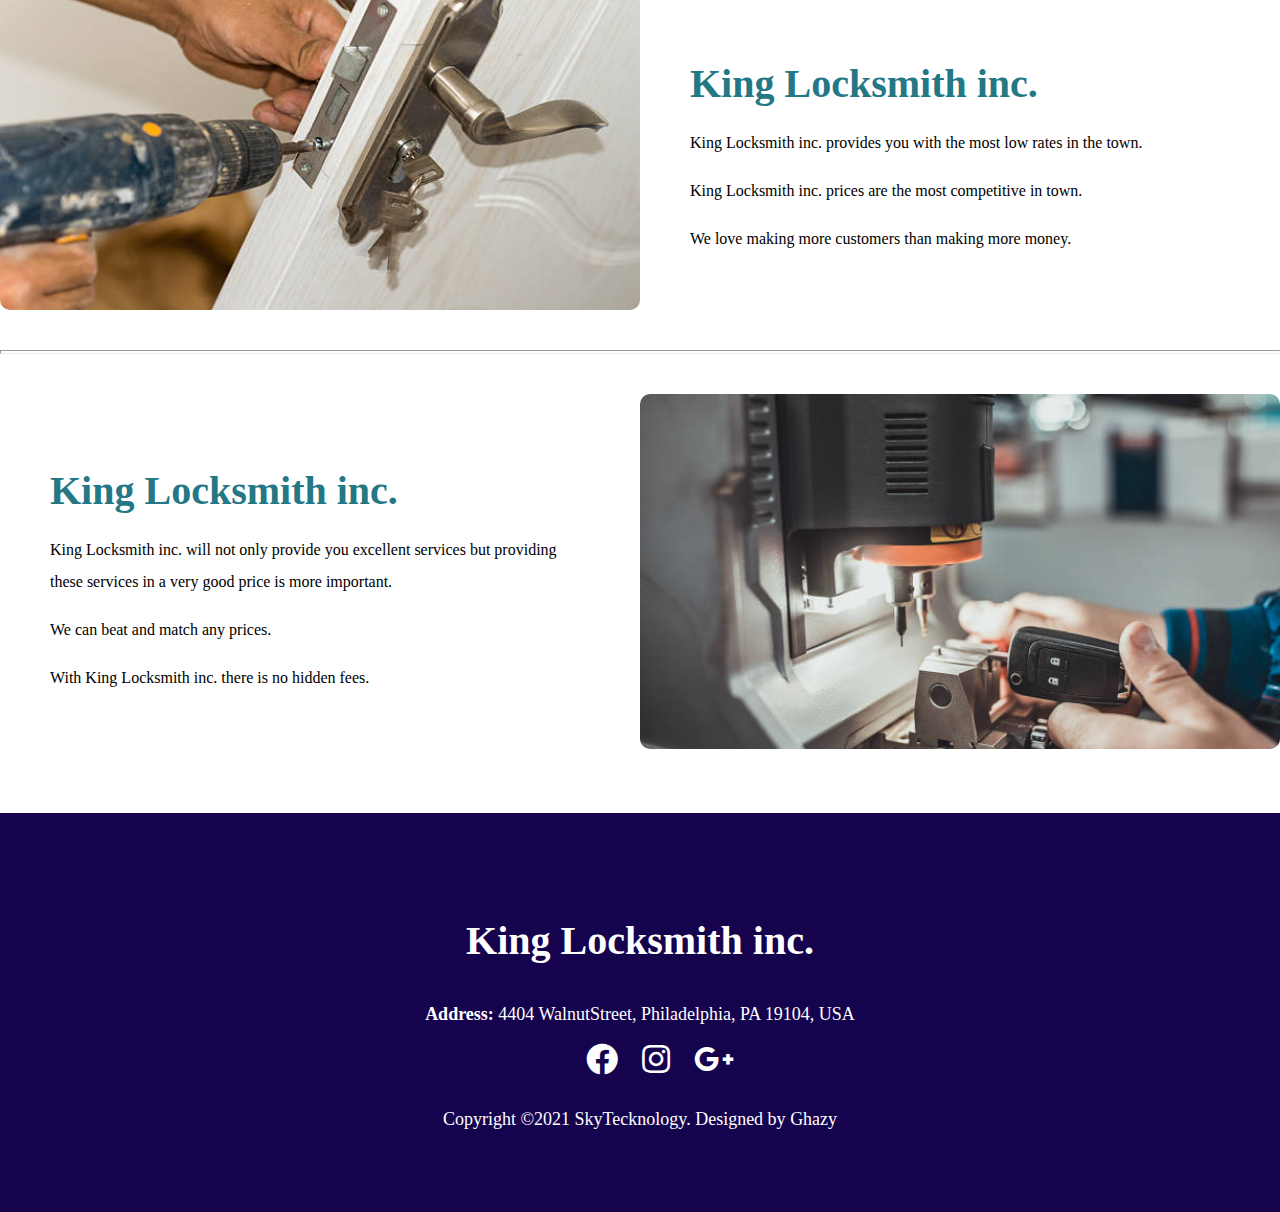
<file: pricing.html>
<!DOCTYPE html>
<html lang="en">
<head>
    <meta charset="UTF-8">
    <meta http-equiv="X-UA-Compatible" content="IE=edge">
    <meta name="viewport" content="width=device-width, initial-scale=1.0">
    <link href="https://cdn.jsdelivr.net/npm/bootstrap@5.1.1/dist/css/bootstrap.min.css" rel="stylesheet" integrity="sha384-F3w7mX95PdgyTmZZMECAngseQB83DfGTowi0iMjiWaeVhAn4FJkqJByhZMI3AhiU" crossorigin="anonymous">
    <link rel="stylesheet" href="index.css">
    <link rel="stylesheet" href="https://cdnjs.cloudflare.com/ajax/libs/animate.css/4.1.1/animate.min.css"/>
    <link href="https://fonts.googleapis.com/css2?family=Montserrat:wght@300;400;500;600&display=swap" rel="stylesheet">
    <link rel="stylesheet" href="https://cdnjs.cloudflare.com/ajax/libs/font-awesome/5.15.4/css/all.min.css" integrity="sha512-1ycn6IcaQQ40/MKBW2W4Rhis/DbILU74C1vSrLJxCq57o941Ym01SwNsOMqvEBFlcgUa6xLiPY/NS5R+E6ztJQ==" crossorigin="anonymous" referrerpolicy="no-referrer" />
    <title>King Locksmith inc. Prices of our LockSmith company.</title>
	  <meta name="description" content="King Locksmith inc. provides you with the most low rates in the town. Our locksmith company have a trained, licensed, and professional technicians
    that can help you with your Automotive, Resdential and Commercial needs">
    <meta name=”robots” content="index, follow">
    <link rel="icon" type="image/png" href="favicon/5.png" sizes="16x16">
    <link rel="icon" type="image/png" href="favicon/5.png" sizes="32x32">
    <link rel="apple-touch-icon" href="favicon/5.png">
  </head>
<body>

    <!-- NavBar -->
    <header class="header">
        <div class="inner-header">
            <div class="container-fluid px-lg-5">
                <nav class="navbar navbar-expand-lg my-navbar">
                    <div class="container-fluid">
                      <a class="navbar-brand" href="#">
                          <span class="logo"><img class="img-fluid" src="img/king-logo-1.png" href="./index.html"><a href="tel:+1 (551) 234-8191" class="banner-btn">Call Us Now</a></span>
                      </a>
                      <button class="navbar-toggler" type="button" data-bs-toggle="collapse" data-bs-target="#navbarSupportedContent" aria-controls="navbarSupportedContent" aria-expanded="false" aria-label="Toggle navigation">
                        <span class="navbar-toggler-icon">
                            <i class="fas fa-bars"></i>
                        </span>
                      </button>
                      <div class="collapse navbar-collapse" id="navbarSupportedContent">
                        <ul class="navbar-nav m-auto">
                            <li class="nav-item">
                                <a class="nav-link" href="./index.html">Home</a>
                              </li>
                              <li class="nav-item">
                                <a class="nav-link active" aria-current="page" href="./services.html">Services</a>
                              </li>
                              <li class="nav-item">
                                <a class="nav-link" href="./pricing.html">Prices</a>
                              </li>
                              <li class="nav-item">
                                <a class="nav-link" href="./review.html">Reviews</a>
                              </li>
                              <li class="nav-item">
                                <a class="nav-link" href="./aboutUs.html">About Us</a>
                              </li>
                        </ul>
                        <form class="form-inline my-2 my-lg-0">
                          <a class="tell-num" href="tel:+1 (551) 234-8191">+1 (551) 234-8191</a>
                        </form>
                      </div>
                    </div>
                  </nav>
            </div>
        </div>
    </header>

    <section class="home">
        <div id="carouselExampleIndicators" class="carousel slide" data-bs-ride="carousel">
          <div class="carousel-indicators">
            <button type="button" data-bs-target="#carouselExampleIndicators" data-bs-slide-to="0" class="active" aria-current="true" aria-label="Slide 1"></button>
            <button type="button" data-bs-target="#carouselExampleIndicators" data-bs-slide-to="1" aria-label="Slide 2"></button>
            <button type="button" data-bs-target="#carouselExampleIndicators" data-bs-slide-to="2" aria-label="Slide 3"></button>
          </div>
          <div class="carousel-inner">
            <div class="carousel-item active">
              <div class="banner" style="background-image: url(img/carousel-1.jpg);"></div>
              <div class="carousel-caption">
                  <p class="animate__animated animate__bounceInRight" style="animation-delay: 1s;"><strong>Emergency Locksmith</strong></p>
                  <p class="animate__animated animate__bounceInLeft" style="animation-delay: 2s;">We are available 24/7 for your emergency Services.</p>
                  <p class="animate__animated animate__bounceInRight" style="animation-delay: 3s;"><a class="tell-num" href="tel:+1 (551) 234-8191">Contact Us</a></p>
              </div>
            </div>
            <div class="carousel-item">
              <div class="banner" style="background-image: url(img/carousel-2.jpg);"></div>
              <div class="carousel-caption">
                <p class="animate__animated animate__zoomIn" style="animation-delay: 1s;"><strong>Automotive Locksmith</strong></p>
                <p class="animate__animated animate__bounceInLeft" style="animation-delay: 2s;">We fix all type of Keys</p>
                <p class="animate__animated animate__zoomIn" style="animation-delay: 3s;"><a class="tell-num" href="tel:+1 (551) 234-8191">Contact Us</a></p>
            </div>
            </div>
            <div class="carousel-item">
              <div class="banner" style="background-image: url(img/carousel-3.jpg);"></div>
              <div class="carousel-caption">
                <p class="animate__animated animate__slideInDown" style="animation-delay: 1s;"><strong>Commercial & Residential Locksmith</strong></p>
                <p class="animate__animated animate__fadeInUp" style="animation-delay: 2s;">We lockout all type of doors.</p>
                <p class="animate__animated animate__zoomIn" style="animation-delay: 3s;"><a class="tell-num" href="tel:+1 (551) 234-8191">Contact Us</a></p>
            </div>
            </div>
          </div>
          <button class="carousel-control-prev" type="button" data-bs-target="#carouselExampleIndicators" data-bs-slide="prev">
            <span class="carousel-control-prev-icon" aria-hidden="true"></span>
            <span class="visually-hidden">Previous</span>
          </button>
          <button class="carousel-control-next" type="button" data-bs-target="#carouselExampleIndicators" data-bs-slide="next">
            <span class="carousel-control-next-icon" aria-hidden="true"></span>
            <span class="visually-hidden">Next</span>
          </button>
        </div>
      </section>


    <section>

            <div class="text-center header">
               <h1>King Locksmith inc. Prices</h1>
               <p>Are you looking for King Locksmith inc. prices ?</p>
               <a class="tell-num call" href="tel:+1 (551) 234-8191">Call Us Now</a>
            </div>

            <div class="section-container">
                <div class="columns image" style="background-image:url('./img/locksmith-prices-1.jpg')">
                   &nbsp;
                </div>
                <div class="columns content">
                   <div class="content-container">
                    <h2>King Locksmith inc.</h2>
                    <p>
                        King Locksmith inc. provides you with the most low rates in the town.
                    </p>

                    <p>
                        King Locksmith inc. prices are the most competitive in town.
                    </p>

                    <p>
                        We love making more customers than making more money.
                    </p>
                   </div>
                </div>
             </div>

             <hr>


             <div class="section-container">
                <div class="columns content">
                   <div class="content-container">
                    <h2>King Locksmith inc.</h2>
                    <p>
                        King Locksmith inc. will not only provide you excellent services but providing these services in a very good price is more important.
                    </p>

                    <p>
                        We can beat and match any prices.
                    </p>

                    <p>
                        With King Locksmith inc. there is no hidden fees.
                    </p>
                   </div>
                </div>
                <div class="columns image" style="background-image:url('./img/locksmith-prices-2.jpg')">
                   &nbsp;
                </div>
             </div>
            </div>
    </section>

    <section class="footer">
        <footer>
            <div class="footer-content">
                <h3>King Locksmith inc.</h3>
                <p><span style="font-weight: 700;">Address:</span> 4404 WalnutStreet, Philadelphia, PA 19104, USA</p>
                <ul class="socials">
                    <a href="#">
                            <i class="fab fa-facebook fa-2x"></i>
                        </a>
                        <a href="#">
                            <i class="fab fa-instagram fa-2x"></i>
                        </a>
                        <a href="mailto:kinglocksmithpa@gmail.com">
                            <i class="fab fa-google-plus-g fa-2x"></i>
                        </a>
                </ul>
            </div>
            <div class="footer-bottom">
                <p>Copyright &copy;2021 <a href="https://www.skytechologies.com">SkyTecknology</a>. Designed by <span>Ghazy</span></p>
            </div>
        </footer>
    </section>

    <script src="https://cdn.jsdelivr.net/npm/bootstrap@5.1.1/dist/js/bootstrap.bundle.min.js" integrity="sha384-/bQdsTh/da6pkI1MST/rWKFNjaCP5gBSY4sEBT38Q/9RBh9AH40zEOg7Hlq2THRZ" crossorigin="anonymous"></script>
    <script src="index.js"></script>

</body>
</html>
</file>
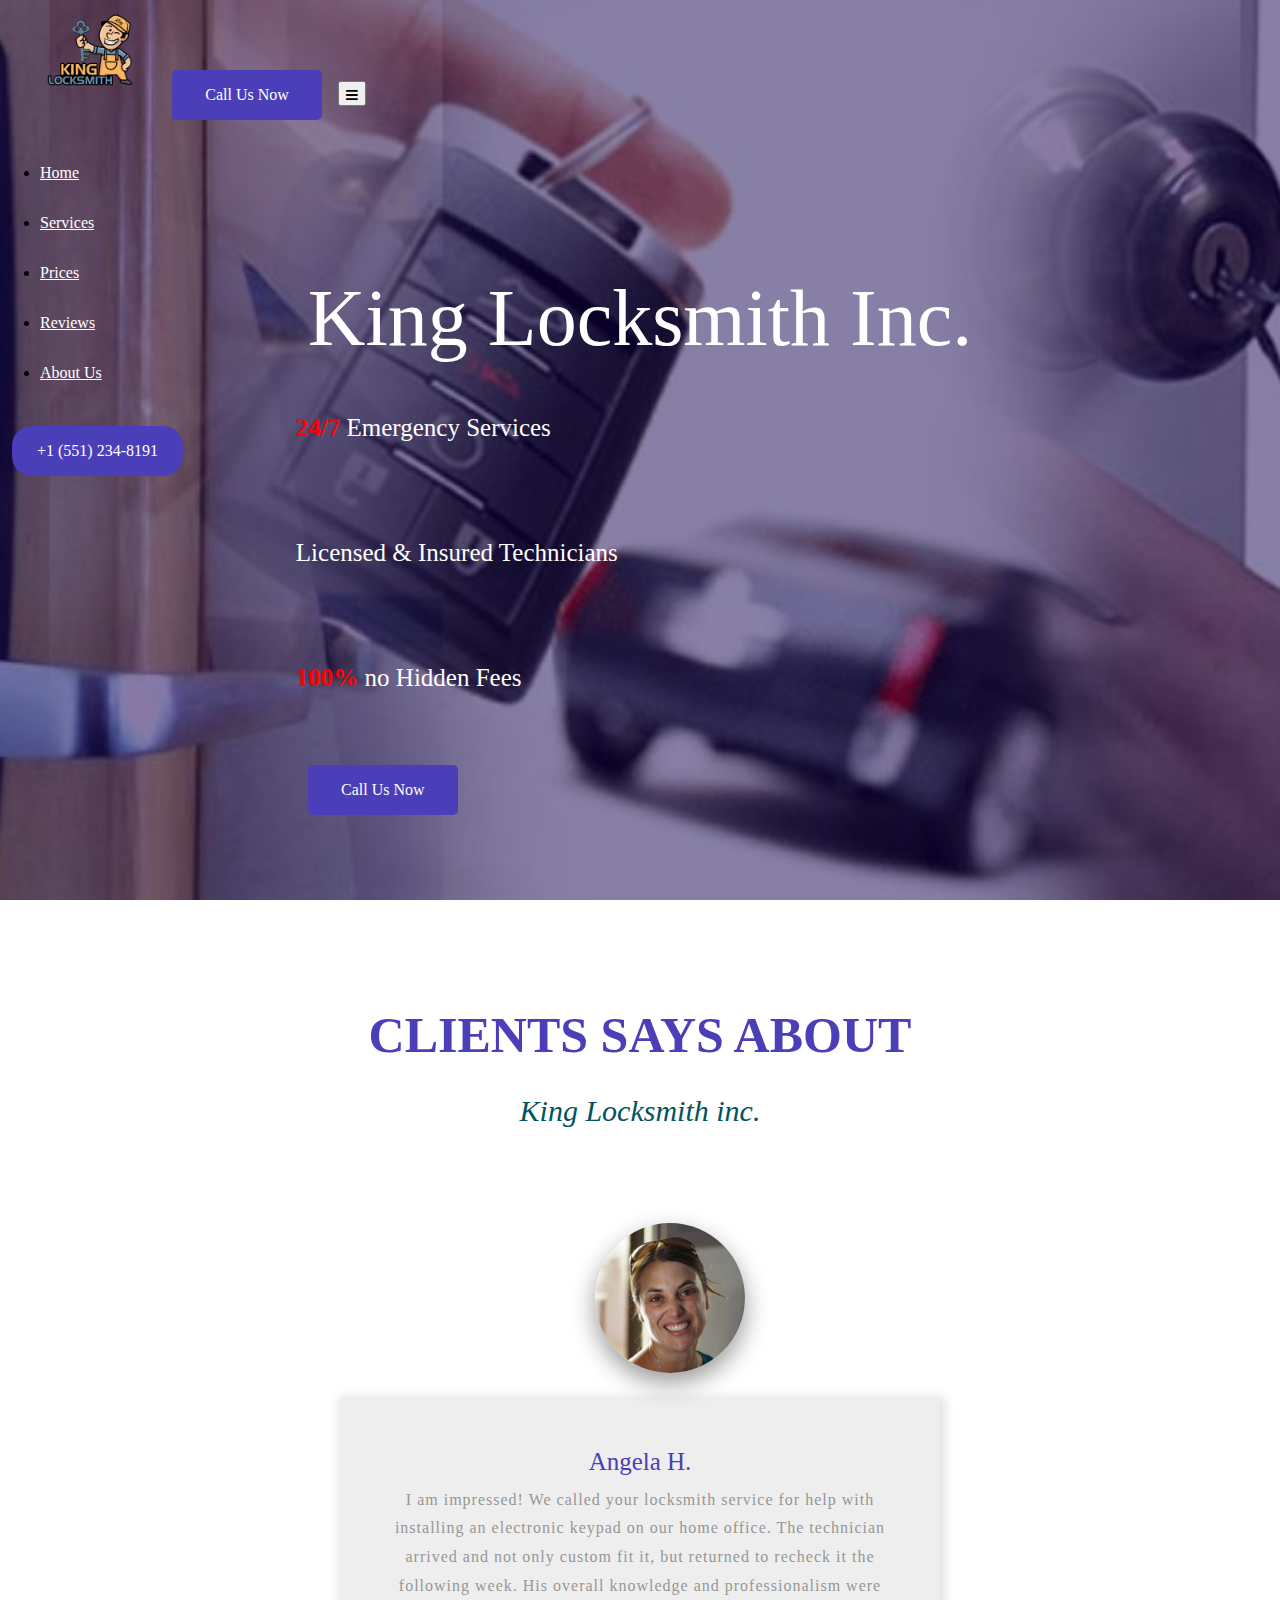
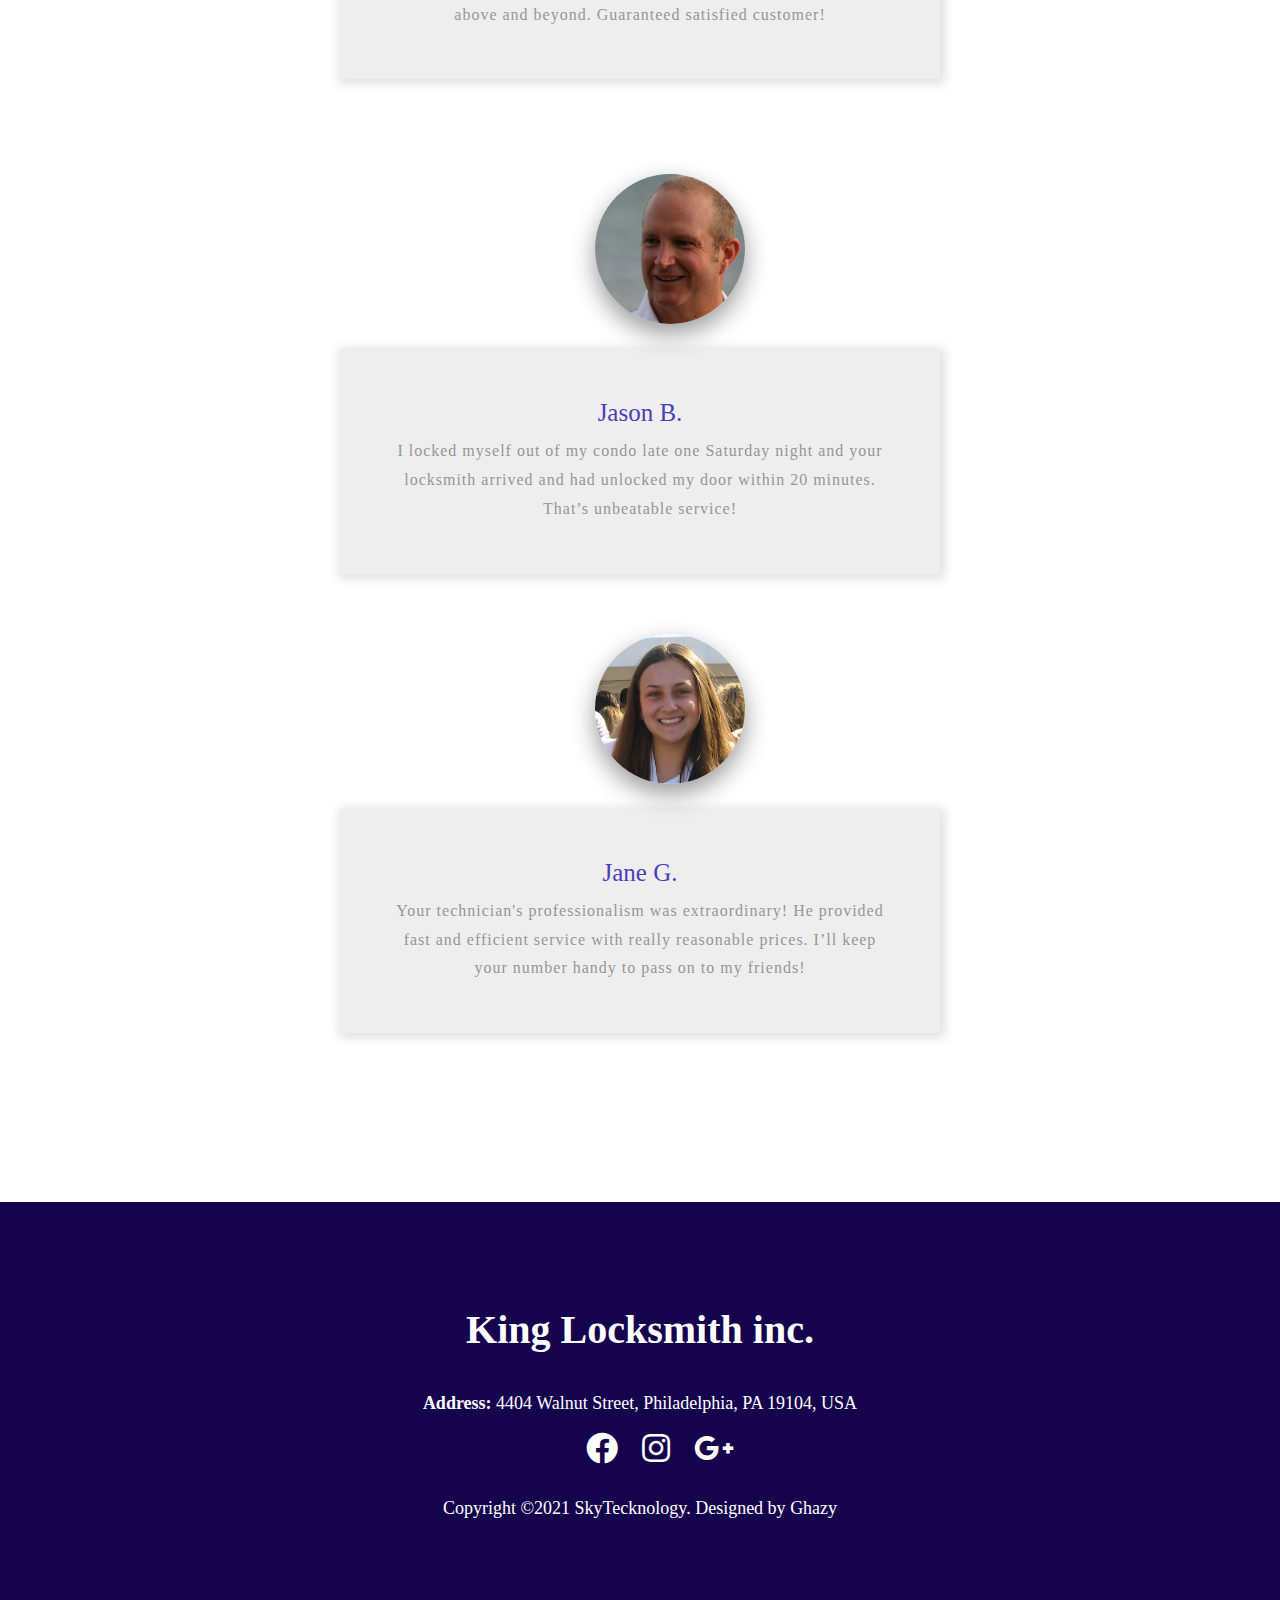
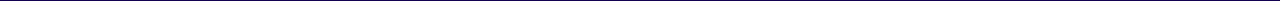
<file: review.html>
<!DOCTYPE html>
<html lang="en">
<head>
    <meta charset="UTF-8">
    <meta http-equiv="X-UA-Compatible" content="IE=edge">
    <meta name="viewport" content="width=device-width, initial-scale=1.0">
    <link href="https://cdn.jsdelivr.net/npm/bootstrap@5.1.1/dist/css/bootstrap.min.css" rel="stylesheet" integrity="sha384-F3w7mX95PdgyTmZZMECAngseQB83DfGTowi0iMjiWaeVhAn4FJkqJByhZMI3AhiU" crossorigin="anonymous">
    <link rel="stylesheet" href="index.css">
    <link href="https://fonts.googleapis.com/css2?family=Montserrat:wght@300;400;500;600&display=swap" rel="stylesheet">
    <link rel="stylesheet" href="https://cdnjs.cloudflare.com/ajax/libs/font-awesome/5.15.4/css/all.min.css" integrity="sha512-1ycn6IcaQQ40/MKBW2W4Rhis/DbILU74C1vSrLJxCq57o941Ym01SwNsOMqvEBFlcgUa6xLiPY/NS5R+E6ztJQ==" crossorigin="anonymous" referrerpolicy="no-referrer" />
    <title>King Locksmith inc.  inc. Our Customers review.</title>
	   <meta name="description" content="With our years of experience, you can trust us to be the fastest and most reliable locksmith provider in the area. Our trained and highly skilled technician are able to handle your locksmith and security problems.">
     <meta name=”robots” content="index, follow">
     <link rel="icon" type="image/png" href="favicon/5.png" sizes="16x16">
    <link rel="icon" type="image/png" href="favicon/5.png" sizes="32x32">
    <link rel="apple-touch-icon" href="favicon/5.png">
  </head>
<body>

    <!-- NavBar -->
    <header class="header">
        <div class="inner-header">
            <div class="container-fluid px-lg-5">
                <nav class="navbar navbar-expand-lg my-navbar">
                    <div class="container-fluid">
                      <a class="navbar-brand" href="#">
                          <span class="logo"><img class="img-fluid" src="img/king-logo-1.png" href="#"><a href="tel:+1 (551) 234-8191" class="banner-btn">Call Us Now</a></span>
                      </a>
                      <button class="navbar-toggler" type="button" data-bs-toggle="collapse" data-bs-target="#navbarSupportedContent" aria-controls="navbarSupportedContent" aria-expanded="false" aria-label="Toggle navigation">
                        <span class="navbar-toggler-icon">
                            <i class="fas fa-bars"></i>
                        </span>
                      </button>
                      <div class="collapse navbar-collapse" id="navbarSupportedContent">
                        <ul class="navbar-nav m-auto">
                          <li class="nav-item">
                            <a class="nav-link" href="./index.html">Home</a>
                          </li>
                          <li class="nav-item">
                            <a class="nav-link active" aria-current="page" href="./services.html">Services</a>
                          </li>
                          <li class="nav-item">
                            <a class="nav-link" href="./pricing.html">Prices</a>
                          </li>
                          <li class="nav-item">
                            <a class="nav-link" href="./review.html">Reviews</a>
                          </li>
                          <li class="nav-item">
                            <a class="nav-link" href="./aboutUs.html">About Us</a>
                          </li>
                        </ul>
                        <form class="form-inline my-2 my-lg-0">
                          <a class="tell-num" href="tel:+1 (551) 234-8191">+1 (551) 234-8191</a>
                        </form>
                      </div>
                    </div>
                  </nav>
            </div>
        </div>
    </header>

    <section class="content-banner">
        <div class="container">
            <div class="row d-flex justify-content-center">
                <div class="col-md-12">
                    <div class="banner-con text-center">
                        <p class="first-title">King Locksmith inc. </p>
                        <div id="carouselExampleSlidesOnly" class="carousel slide" data-bs-ride="carousel">
                          <div class="carousel-inner">
                            <div class="carousel-item active">
                               <p class="banner-des"><span>24/7</span> Emergency Services</p>
                            </div>
                            <div class="carousel-item">
                               <p class="banner-des">Licensed & Insured Technicians</p>
                            </div>
                            <div class="carousel-item">
                               <p class="banner-des"><span>100%</span> no Hidden Fees</p>
                            </div>
                          </div>
                        </div>
                        <a href="tel:+1 (551) 234-8191" class="banner-btn">Call Us Now</a>
                    </div>
                </div>
            </div>
        </div>
    </section>

    <section>
        <div class="rev-section">

            <h2 class="title">Clients says about</h2>
            <p class="note">King Locksmith inc.</p>

            <div class="reviews">
                <div class="reviews">
                  <div class="review">
                      <div class="head-review">
                          <img src="img/reviews-2.png" alt="king LockSmith customer" width="250px">
                      </div>
                      <div class="body-review">
                        <div class="review-name">
                          Angela H.
                        </div>
                        <div class="desc-review">
                          I am impressed! We called your locksmith service for help with installing an electronic keypad on our home office. The technician arrived and not only custom fit it, but returned to recheck it the following week. His overall knowledge and professionalism were above and beyond. Guaranteed satisfied customer!
                        </div>
                    </div>
                      </div>
                  </div>

                  <div class="reviews">
                    <div class="review">
                        <div class="head-review">
                            <img src="img/reviews-3.png" alt="kinglocksmithpa" width="250px">
                        </div>
                        <div class="body-review">
                            <div class="review-name">
                              Jason B.
                            </div>
                            <div class="desc-review">
                              I locked myself out of my condo late one Saturday night and your locksmith arrived and had unlocked my door within 20 minutes. That’s unbeatable service!
                            </div>
                        </div>
                    </div>

                    <div class="reviews">
                      <div class="review">
                          <div class="head-review">
                              <img src="img/reviews-4.png" alt="king LockSmith review" width="250px">
                          </div>
                          <div class="body-review">
                              <div class="review-name">
                                Jane G.
                              </div>
                              <div class="desc-review">
                                Your technician's professionalism was extraordinary! He provided fast and efficient service with really reasonable prices. I’ll keep your number handy to pass on to my friends!
                              </div>
                          </div>
                      </div>
            </div>





                  </div>
                </div>
        </div>

    </section>

    <section class="footer">
        <footer>
            <div class="footer-content">
                <h3>King Locksmith inc.</h3>
                <p><span style="font-weight: 700;">Address:</span> 4404 Walnut Street, Philadelphia, PA 19104, USA</p>
                <ul class="socials">
                    <a href="#">
                            <i class="fab fa-facebook fa-2x"></i>
                        </a>
                        <a href="#">
                            <i class="fab fa-instagram fa-2x"></i>
                        </a>
                        <a href="mailto:kinglocksmithpa@gmail.com">
                            <i class="fab fa-google-plus-g fa-2x"></i>
                        </a>
                </ul>
            </div>
            <div class="footer-bottom">
                <p>Copyright &copy;2021 <a href="https://www.skytechologies.com">SkyTecknology</a>. Designed by <span>Ghazy</span></p>
            </div>
        </footer>
    </section>

</div>

<script src="https://cdn.jsdelivr.net/npm/bootstrap@5.1.1/dist/js/bootstrap.bundle.min.js" integrity="sha384-/bQdsTh/da6pkI1MST/rWKFNjaCP5gBSY4sEBT38Q/9RBh9AH40zEOg7Hlq2THRZ" crossorigin="anonymous"></script>
<script src="index.js"></script>

</body>
</html>
</file>
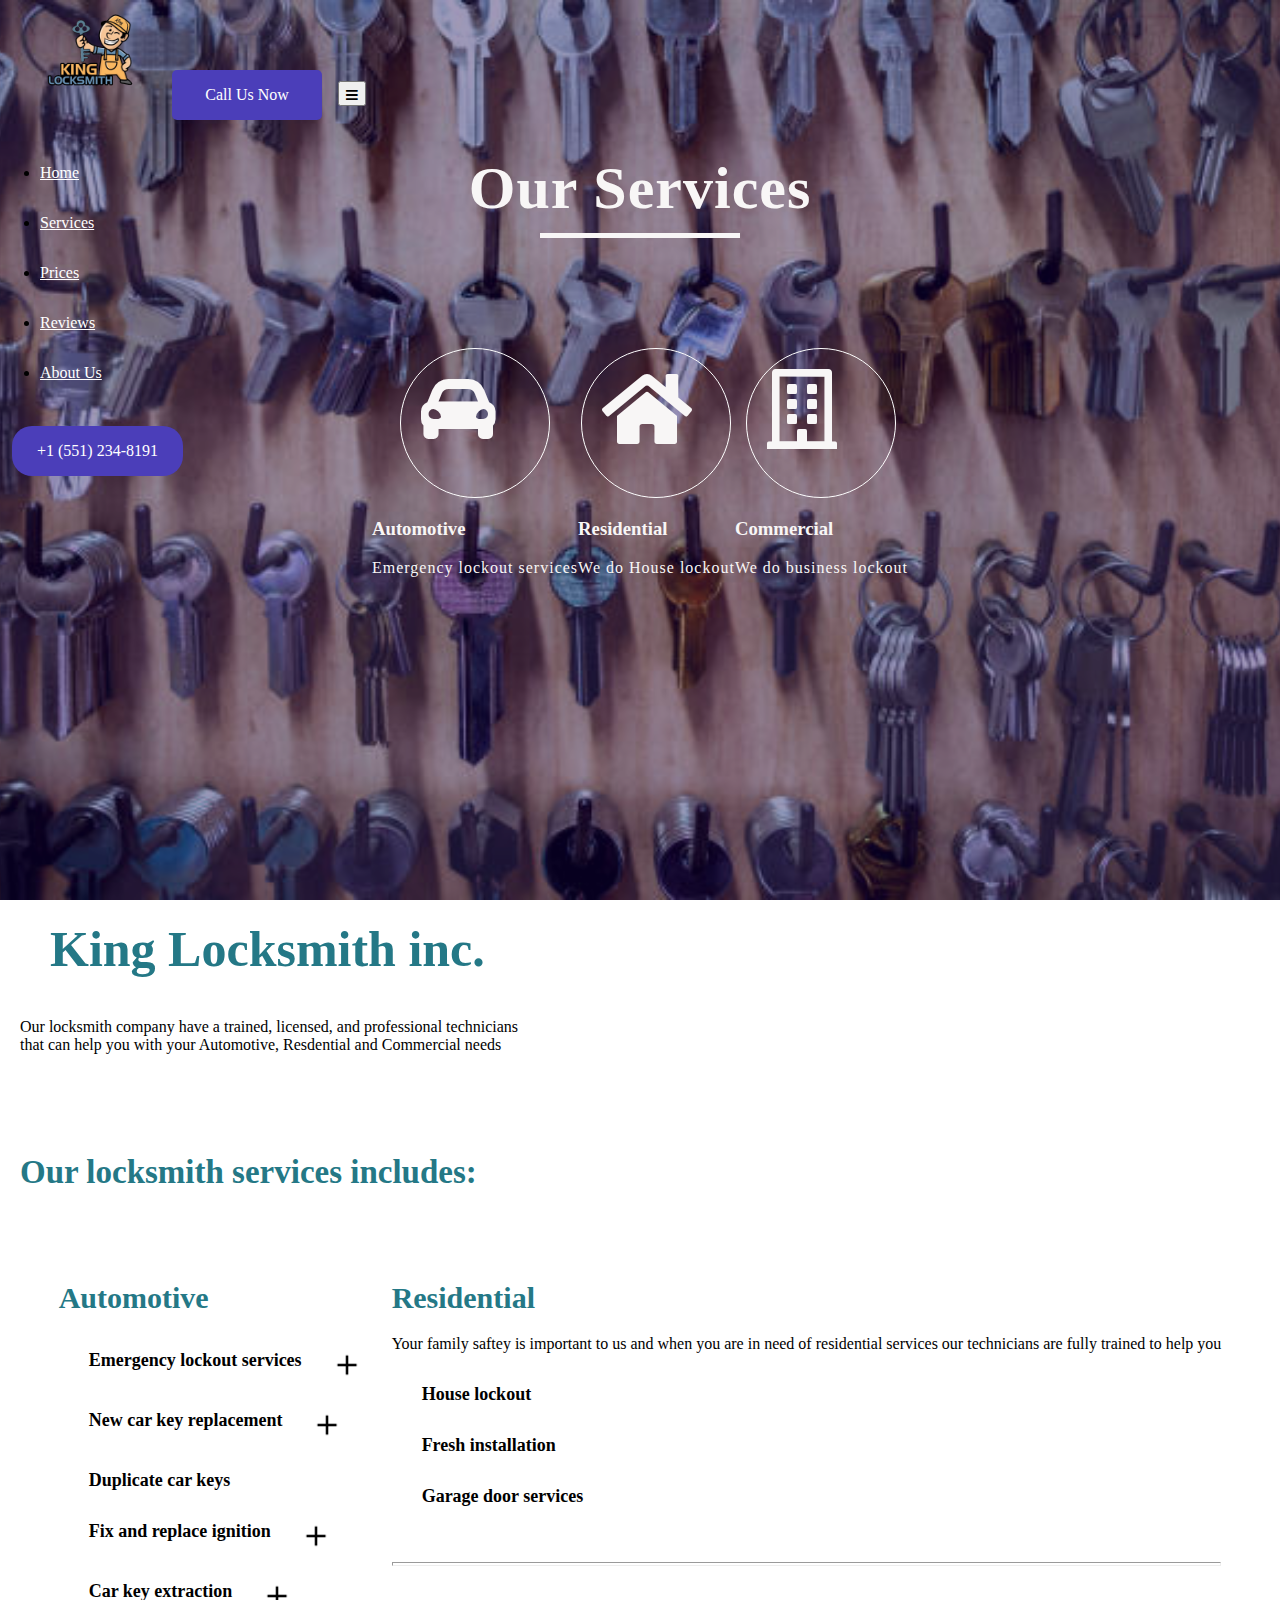
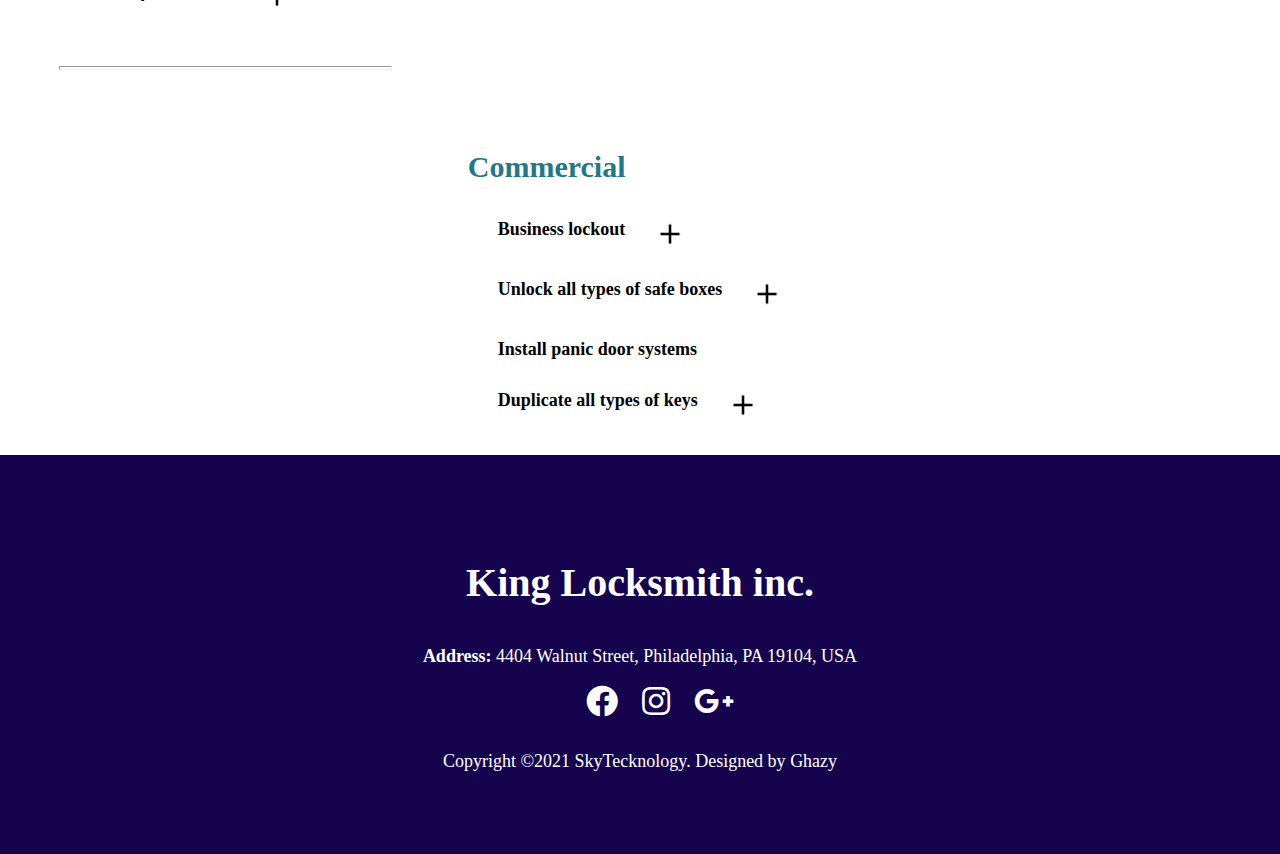
<file: services.html>
<!DOCTYPE html>
<html lang="en">
<head>
    <meta charset="UTF-8">
    <meta http-equiv="X-UA-Compatible" content="IE=edge">
    <meta name="viewport" content="width=device-width, initial-scale=1.0">
    <link href="https://cdn.jsdelivr.net/npm/bootstrap@5.1.1/dist/css/bootstrap.min.css" rel="stylesheet" integrity="sha384-F3w7mX95PdgyTmZZMECAngseQB83DfGTowi0iMjiWaeVhAn4FJkqJByhZMI3AhiU" crossorigin="anonymous">
    <link rel="stylesheet" href="index.css">
    <link href="https://fonts.googleapis.com/css2?family=Montserrat:wght@300;400;500;600&display=swap" rel="stylesheet">
    <link rel="stylesheet" href="https://cdnjs.cloudflare.com/ajax/libs/font-awesome/5.15.4/css/all.min.css" integrity="sha512-1ycn6IcaQQ40/MKBW2W4Rhis/DbILU74C1vSrLJxCq57o941Ym01SwNsOMqvEBFlcgUa6xLiPY/NS5R+E6ztJQ==" crossorigin="anonymous" referrerpolicy="no-referrer" />
    <title>King Locksmith inc. Our locksmith services.</title>
	   <meta name="description" content="Our locksmith company have a trained, licensed, and professional technicians that can help you with your Automotive, Resdential and Commercial needs">
     <meta name=”robots” content="index, follow">
     <link rel="icon" type="image/png" href="favicon/5.png" sizes="16x16">
     <link rel="icon" type="image/png" href="favicon/5.png" sizes="32x32">
     <link rel="apple-touch-icon" href="favicon/5.png">
  </head>
<body>

    <header class="header">
        <div class="inner-header">
            <div class="container-fluid px-lg-5">
                <nav class="navbar navbar-expand-lg my-navbar">
                    <div class="container-fluid">
                      <a class="navbar-brand" href="#">
                          <span class="logo"><img class="img-fluid" src="img/king-logo-1.png"><a href="tel:+1 (551) 234-8191" class="banner-btn">Call Us Now</a></span>
                      </a>
                      <button class="navbar-toggler" type="button" data-bs-toggle="collapse" data-bs-target="#navbarSupportedContent" aria-controls="navbarSupportedContent" aria-expanded="false" aria-label="Toggle navigation">
                        <span class="navbar-toggler-icon">
                            <i class="fas fa-bars"></i>
                        </span>
                      </button>
                      <div class="collapse navbar-collapse" id="navbarSupportedContent">
                        <ul class="navbar-nav m-auto">
                          <li class="nav-item">
                            <a class="nav-link" href="./index.html">Home</a>
                          </li>
                          <li class="nav-item">
                            <a class="nav-link active" aria-current="page" href="./services.html">Services</a>
                          </li>
                          <li class="nav-item">
                            <a class="nav-link" href="./pricing.html">Prices</a>
                          </li>
                          <li class="nav-item">
                            <a class="nav-link" href="./review.html">Reviews</a>
                          </li>
                          <li class="nav-item">
                            <a class="nav-link" href="./aboutUs.html">About Us</a>
                          </li>
                        </ul>
                        <form class="form-inline my-2 my-lg-0">
                          <a class="tell-num" href="tel:+1 (551) 234-8191">+1 (551) 234-8191</a>
                        </form>
                      </div>
                    </div>
                  </nav>
            </div>
        </div>
    </header>

    <section  class="services-container">
            <div class="service-container">
                <p style="  font-size: 60px;
                font-weight: bold;">
                    Our Services
                </p>
            </div>

            <div class="row">
                <div class="col-md-3 text-center service">
                    <div class="services-icon">
                      <a href="#automotive">
                        <i class="fas fa-car-alt fa-2x" style="color: rgb(248, 246, 246);"></i>
                      </a>
                    </div>
                    <h3>Automotive</h3>
                    <p>Emergency lockout services</p>
                </div>

              <div class="col-md-3 text-center service">
                  <div class="services-icon">
                    <a href="#residential"><i class="fas fa-home fa-2x" style="color: rgb(248, 246, 246);"></i></a>
                  </div>
                  <h3>Residential</h3>
                  <p>We do House lockout</p>
              </div>

            <div class="col-md-3 text-center service">
                <div class="services-icon">
                  <a href="#commercial"><i class="far fa-building fa-2x" style="color: rgb(248, 246, 246);"></i></a>
                </div>
                <h3>Commercial</h3>
                <p>We do business lockout</p>
            </div>
        </div>

    </section>

    <section class="services">

      <div class="feature-container">
        <div class="text-center header">
           <h1>King Locksmith inc.</h1>
           <p>Our locksmith company have a trained, licensed, and professional technicians <br>that can help you with your Automotive, Resdential and Commercial needs</p>
        </div>

           <h3>Our locksmith services includes:</h3>

             <div class="row">

               <div class="feature-box row-lg-4" id="automotive">

                     <h4>Automotive</h4>

                   <details>

                    <summary>Emergency lockout services<img src="./img/plus-icon-png-5.jpg" width="30px" height="30px" alt="plus"></img></summary>
                    <div class="details-content">
                      <p>getting locked out of your car or losing your keys can disturpt your day. At King Locksmith inc. quick response to help you get back on the road</p>
                    </div>

                  </details>

                  <details>

                    <summary>New car key replacement<img src="./img/plus-icon-png-5.jpg" width="30px" height="30px" alt="king locksmith car"></img></summary>
                    <div class="details-content">
                      <p>King Locksmith inc. care of all your automotive ignition keys with the ability to replace or duplicate keys on spot</p>
                    </div>

                  </details>

                  <details>

                    <summary>Duplicate car keys</summary>

                  </details>

                  <details>

                    <summary>Fix and replace ignition<img src="./img/plus-icon-png-5.jpg" width="30px" height="30px" alt="icon king"></img></summary>
                    <div class="details-content">
                      <p>Our King Locksmith inc. can help you with the worst situations from breaking your key in the ignition or have your ignition in a bad situation</p>
                    </div>

                  </details>

                  <details>

                    <summary>Car key extraction<img src="./img/plus-icon-png-5.jpg" width="30px" height="30px" alt="car key"></img></summary>
                    <div class="details-content">
                      <p>Our King Locksmith inc. take your broken key out of your ignition without having any damage on it</p>
                    </div>

                  </details>

                  <hr>

              </div>

               <div class="feature-box row-lg-4" id="residential">
                <h4>Residential</h4>
                <p>Your family saftey is important to us and when you are in need of residential services our technicians are fully trained to help you</p>

                <details>

                  <summary>House lockout</summary>

                </details>

                <details>

                  <summary>Fresh installation</summary>

                </details>

                <details>

                  <summary>Garage door services</summary>

                </details>

                <hr>
               </div>

               <div class="feature-box row-lg-4" id="commercial">
                <h4>Commercial</h4>

                <details>

                  <summary>Business lockout<img src="./img/plus-icon-png-5.jpg" width="30px" height="30px"></img></summary>
                  <div class="details-content">
                    <p>King Locksmith inc. time is important for you and how much it costs you when you are locked out of your business. So we are King Locksmith inc. sure to be there as quick as possible</p>
                  </div>

                </details>

                <details>

                  <summary>Unlock all types of safe boxes<img src="./img/plus-icon-png-5.jpg" width="30px" height="30px"></img></summary>
                  <div class="details-content">
                    <p>we have a knowledge and a way to get you in your safe without damaging your stuff inside</p>
                  </div>

                </details>

                <details>

                  <summary>Install panic door systems</summary>

                </details>

                <details>

                  <summary>Duplicate all types of keys<img src="./img/plus-icon-png-5.jpg" width="30px" height="30px"></img></summary>
                  <div class="details-content">
                    <p>if you have any key and you have a hard time getting a copy of it, at King Locksmith inc. make it for you</p>
                  </div>

                </details>
        </div>

    </section>

    <section class="footer">
        <footer>
            <div class="footer-content">
                <h3>King Locksmith inc.</h3>
                <p><span style="font-weight: 700;">Address:</span> 4404 Walnut Street, Philadelphia, PA 19104, USA</p>
                <ul class="socials">
                    <a href="#">
                            <i class="fab fa-facebook fa-2x"></i>
                        </a>
                        <a href="#">
                            <i class="fab fa-instagram fa-2x"></i>
                        </a>
                        <a href="mailto:kinglocksmithpa@gmail.com">
                            <i class="fab fa-google-plus-g fa-2x"></i>
                        </a>
                </ul>
            </div>
            <div class="footer-bottom">
                <p>Copyright &copy;2021 <a href="https://www.skytechologies.com">SkyTecknology</a>. Designed by <span>Ghazy</span></p>
            </div>
        </footer>
    </section>

    <script src="https://cdn.jsdelivr.net/npm/bootstrap@5.1.1/dist/js/bootstrap.bundle.min.js" integrity="sha384-/bQdsTh/da6pkI1MST/rWKFNjaCP5gBSY4sEBT38Q/9RBh9AH40zEOg7Hlq2THRZ" crossorigin="anonymous"></script>
    <script src="index.js"></script>

</body>
</html>
</file>
<file: styles.css>
@import url("https://fonts.googleapis.com/css2?family=Oswald:wght@300&family=Roboto:ital,wght@1,300&display=swap");
@import url("https://fonts.googleapis.com/css2?family=Oswald:wght@300&display=swap");

* {
  box-sizing: border-box;
}

body {
  margin: 0;
  font-family: "Montserrat" sans-serif;
  overflow-x: hidden;
}

.img-fluid {
  width: 50px;
  margin: -3px, 0px 0px 0px;
}

span i {
  margin: 5px 0 0 0;
}

.content-banner {
  background-image: url(./img/locksmith-banner.jpg);
  color: #fff;
  position: relative;
  min-height: 400px;
  height: 100%;
  background-size: cover;
  padding: 120px;
  background-position: center center;
}

.content-banner::before {
  position: absolute;
  content: "";
  width: 100%;
  height: 100%;
  top: 0;
  left: 0;
  background-color: rgba(17, 0, 77, 0.5);
  z-index: 1;
}

.content-banner .first-title {
  font-size: 60px;
  font-weight: 400;
  line-height: 1.2;
  z-index: 2;
  position: relative;
  margin: 12px;
}

.content-banner .banner-des {
  font-size: 15px;
  position: relative;
  font-weight: 400;
  line-height: 150%;
  z-index: 2;
  margin-top: 0;
}

.banner-btn {
  background-color: rgb(75, 62, 185);
  border-radius: 5px;
  padding: 0;
  width: 150px;
  margin: 12px;
  z-index: 2;
  color: white;
  position: relative;
  line-height: 50px;
  height: 50px;
  display: inline-block;
  transition: 0.3s;
  text-align: center;
  text-decoration: none;
}

.banner-btn:hover {
  text-decoration: none;
  background-color: #fff;
  color: rgb(75, 62, 185);
}

.header {
  position: relative;
  width: 100%;
}

.inner-header {
  position: absolute;
  top: 0;
  left: 0;
  width: 100%;
  background-color: transparent;
  z-index: 99;
}

.logo {
  color: #fff;
  margin-left: 10px;
}

.logo img {
  margin-right: 20px;
  width: 100px;
}

.nav-item .nav-link {
  display: block;
  font-weight: 400;
  line-height: 50px;
  transition: 0.3s;
  font-size: 16px;
  color: #fff;
  text-transform: capitalize;
}

.nav-item .nav-link:hover {
  color: rgb(75, 62, 185);
  cursor: pointer;
}

.tell-num {
  background-color: rgb(75, 62, 185);
  border-radius: 20px;
  padding: 0 25px;
  border: none;
  outline: none;
  margin: 12px;
  z-index: 2;
  color: white;
  position: relative;
  line-height: 50px;
  height: 50px;
  display: inline-block;
  transition: 0.3s;
  text-align: center;
  text-decoration: none;
}

.tell-num:hover {
  text-decoration: none;
  background-color: #fff;
  color: rgb(75, 62, 185);
}

.navbar-scroll {
  background-color: #fff;
  padding: 0;
  position: fixed;
  top: 0;
  z-index: 99;
  box-shadow: 0px 1px 10px rgba(0, 0, 0, 0.4);
  transition-duration: 0.6s;
}

.navbar-scroll .nav-item .nav-link {
  color: black;
}

.navbar-scroll .header-btn {
  color: #fff;
  background-color: grey;
}

.navbar-scroll .logo {
  color: #000;
  font-weight: 500;
}

.first-title {
  text-transform: capitalize;
}

section {
  background-color: white;
  padding: 4rem 0rem 4rem;
}

section:nth-of-type(even) {
  background-color: rgb(22, 3, 78);
  color: white;
}

.navbar-toggler-icon {
  outline: none;
  border: none;
}

.container {
  text-align: center;
  justify-content: center;
}

.feature-container {
  padding: 0 50px;
}

section.features {
  padding-bottom: 0;
}

.fa {
  color: #170097;
  text-shadow: 1px 1px 1px #ccc;
  padding-bottom: 20px;
}

.fa:hover {
  color: #5913fc;
  cursor: pointer;
}

#features {
  position: relative;
}

.feature-box {
  padding: 5%;
}

.feature-title {
  font-size: 1.5rem;
}

p.banner-des {
  font-size: 20px !important;
}

p.banner-des span {
  color: rgb(255, 0, 0);
  font-weight: bold;
}

.home {
  padding: 0;
}

.home .carousel-item {
  height: 100vh;
}

.home div.banner {
  background-size: cover;
  background-position: center center;
  background-repeat: no-repeat;
  height: 100vh;
  width: 100%;
}

.home .carousel-caption {
  padding-bottom: 250px;
  font-family: poppins;
  z-index: 3;
}

.home .carousel-caption strong {
  font-size: 70px;
  text-transform: uppercase;
  font-weight: bold;
}

.home .carousel-caption p {
  font-size: 40px;
}

.home .carousel-caption a {
  background-color: rgb(75, 62, 185);
  border-radius: 25px;
  padding-top: 0;
  font-size: 20px;
  border: none;
  outline: none;
  margin: 15px;
  z-index: 2;
  color: white;
  position: relative;
  line-height: 50px;
  height: 50px;
  display: inline-block;
  transition: 0.3s;
  text-align: center;
  text-decoration: none;
  text-transform: uppercase;
}

.home .carousel-caption a:hover {
  text-decoration: none;
  background-color: #fff;
  color: rgb(75, 62, 185);
}

.carousel-control-prev {
  background-image: none;
}

.carousel-control-next {
  background-image: none;
}

.home .carousel-indicators {
  z-index: 4;
}

.home .carousel-indicators button {
  height: 15px;
  width: 15px;
  margin: 10px;
  background-color: #170097;
  border-radius: 50%;
  border: solid 3px transparent;
  background-size: cover;
  background-position: center;
  transition: 0.3s ease all;
}

.home .carousel-indicators button.active {
  transform: scale(1.5);
}

.home .carousel-control-next {
  z-index: 3;
  opacity: 1;
  transform: translateX(100%);
}

.home .carousel-control-prev {
  z-index: 3;
  opacity: 1;
  transform: translateX(-100%);
}

.home .carousel-item::before {
  position: absolute;
  content: "";
  width: 100%;
  height: 100%;
  top: 0;
  left: 0;
  background-color: rgba(17, 0, 77, 0.5);
  z-index: 1;
}

.explain-container {
  text-align: center;
  justify-content: center;
}

.par-container {
  padding: 30px;
  font-family: "Roboto";
  font-size: 16px;
  font-weight: 300;
  line-height: 24px;
}

.par-container p {
  margin-bottom: 15px;
}

.thumbanail {
  width: 450px;
  position: relative;
  box-shadow: 0 0 5px rgba(0, 0, 0, 0.4);
  background-color: #fff;
  overflow: hidden;
  border-radius: 8px;
  margin-bottom: 10px;
}
.thumbanail::before {
  content: "";
  position: absolute;
  top: 0;
  left: 0;
  width: 100%;
  height: 100%;
  border: 8px solid #fff;
  z-index: 2;
  overflow: hidden;
  box-sizing: border-box;
}

.thumbanail img {
  width: 100%;
  height: auto;
  border-radius: 8px;
  transform: scale(1) rotate(0deg);
  transition: all 0.5s linear;
}

.thumbanail:hover img {
  transform: scale(1.1) rotate(-5deg);
}

.thumbanail.right {
  float: right;
  margin-left: 20px;
}

.thumbanail.left {
  float: left;
  margin-right: 20px;
}

.description {
  padding: 100px;
  margin: 100px;
}

.description p {
  padding-top: 30px;
  font-size: 18px;
  line-height: 2;
}

.map {
  margin: 0;
  padding: 0;
  text-align: center;
  justify-content: center;
  display: flex;
  flex-direction: column;
}

iframe {
  border: solid 3px white;
  border-radius: 5%;
}

footer {
  text-align: center;
  justify-content: center;
  display: flex;
  flex-direction: column;
}

footer h3 {
  font-size: 40px;
}

footer p {
  font-size: 18px;
}

.socials a {
  margin: 10px;
  text-decoration: none;
  border: none;
  color: #fff;
}

.socials a:hover {
  color: rgb(0, 119, 255);
}

.footer-bottom a {
  text-decoration: none;
  border: none;
  color: #fff;
}

.footer-bottom a:hover {
  color: rgb(0, 119, 255);
}

.go-up-btn {
  position: fixed;
  width: 50px;
  height: 50px;
  background: rgb(1, 3, 136);
  bottom: 40px;
  right: 50px;
  z-index: 2;
  text-decoration: none;
  text-align: center;
  justify-content: center;
  color: #fff;
  line-height: 50px;
  border-radius: 50%;
  font-size: 22px;
}

.go-up-btn:hover {
  color: rgb(35, 13, 231);
  background-color: #fff;
}

@media only screen and (min-width: 1200) {
  .nav-item > .nav-link {
    padding: 5px 20px !important;
    display: block !important;
  }
}

@media only screen and (max-width: 992px) {
  .inner-header {
    background-color: white !important;
  }
  .nav-item > .nav-link {
    color: black !important;
  }
  .logo {
    color: black !important;
    font-weight: 600 !important;
  }
  .content-banner .first-title {
    font-size: 30px !important;
  }

  .carousel-item .carousel-caption strong {
    font-size: 45px;
  }

  .carousel-item .carousel-caption p {
    font-size: 30px;
  }

  .description {
    margin: 0 auto;
    justify-content: center;
  }

  .thumbanail {
    width: 600px;
  }

  .thumbanail img {
    width: 100%;
    height: 300px;
    margin: auto;
  }

  .thumbanail.right {
    float: none;
    margin-left: 0;
  }

  .thumbanail.left {
    float: none;
    margin-right: 0;
  }
}

@media (max-width: 750px) {
  .content-banner .first-title {
    font-size: 35px;
  }

  a.banner-btn {
    width: 100px;
  }

  .thumbanail {
    width: 450px;
  }

  .thumbanail img {
    width: 100%;
    height: 300px;
    margin: auto;
  }
}

@media (max-width: 550px) {
  .thumbanail {
    width: 300px;
  }

  .thumbanail img {
    width: 100%;
    height: 300px;
    margin: auto;
  }

  html {
    overflow-x: hidden;
  }

  .description {
    padding: 15px;
  }

  .description p {
    padding-top: 30px;
    font-size: 16px;
    line-height: 1.8;
  }
}

@media (max-width: 340px) {
  .logo {
    margin-left: 5px;
  }

  .logo img {
    width: 60px;
  }

  a.banner-btn {
    padding: 0 2px;
    margin: 0;
    border-radius: 10%;
    width: 100px;
  }

  .banner-con .first-title {
    justify-content: center;
  }

  .banner-con a.banner-btn {
    align-items: center;
  }

  .container h1 {
    font-size: 20px;
  }

  .container .feature-box {
    text-align: center;
    justify-content: center;
  }

  section.content-banner {
    padding: 150px 0;
    margin: 0;
  }

  .content-banner .first-title {
    font-size: 40px;
    font-weight: 200;
    display: flex;
  }

  .content-banner .banner-des {
    font-weight: 150;
    line-height: 1.2;
  }

  ul.socials a {
    margin: 3px;
  }

  ul.socials {
    padding: 0;
  }

  .go-up-btn {
    width: 40px;
    height: 40px;
    bottom: 20px;
    right: 20px;
    line-height: 40px;
    font-size: 20px;
  }

  a.banner-btn:nth-of-type(1) {
    width: 70%;
  }

  div.text-center {
    text-align: left !important;
  }

  div.feature-box {
    text-align: left;
  }

  .feature-container h1 {
    font-size: 20px;
  }

  .feature-container h3 {
    font-size: 20px;
  }

  .feature-container p {
    font-size: 13px;
  }

  .carousel-item .carousel-caption strong {
    font-size: 30px;
  }

  .carousel-item .carousel-caption p {
    font-size: 20px;
  }

  .thumbanail {
    width: 150px;
  }

  .thumbanail img {
    width: 100%;
    height: 150px;
    margin: auto;
  }

  .description {
    padding: 5px;
    margin: 15px;
  }

  .description p {
    padding-top: 30px;
    font-size: 15px;
    line-height: 1.5;
  }
}
</file>
<file: index.css>
@import url("https://fonts.googleapis.com/css2?family=Noto+Sans:ital,wght@1,700&display=swap");

* {
  box-sizing: border-box;
}

body {
  margin: 0;
  font-family: "Montserrat" sans-serif;
  overflow-x: hidden;
}

.img-fluid {
  width: 50px;
  margin: -3px, 0px 0px 0px;
}

span i {
  margin: 5px 0 0 0;
}

.content-banner {
  background-image: url(./img/locksmith-banner.jpg);
  color: #fff;
  position: relative;
  min-height: 400px;
  height: 100%;
  background-size: cover;
  padding: 120px;
  background-position: center center;
  height: 100vh;
}

.content-banner::before {
  position: absolute;
  content: "";
  width: 100%;
  height: 100%;
  top: 0;
  left: 0;
  background-color: rgba(17, 0, 77, 0.5);
  z-index: 1;
}

.content-banner .first-title {
  font-size: 80px;
  font-weight: 700;
  font-weight: 400;
  line-height: 1.2;
  z-index: 2;
  position: relative;
  margin: 12px;
  margin-top: 150px;
}

.content-banner .banner-des {
  font-size: 25px !important;
  position: relative;
  font-weight: 400;
  line-height: 100px;
  z-index: 2;
  margin-top: 0;
}

.banner-btn {
  background-color: rgb(75, 62, 185);
  border-radius: 5px;
  padding: 0;
  width: 150px;
  margin: 12px;
  z-index: 2;
  color: white;
  position: relative;
  line-height: 50px;
  height: 50px;
  display: inline-block;
  transition: 0.3s;
  text-align: center;
  text-decoration: none;
}

.banner-btn:hover {
  text-decoration: none;
  background-color: #fff;
  color: rgb(75, 62, 185);
}

.header {
  position: relative;
  width: 100%;
}

.inner-header {
  position: absolute;
  top: 0;
  left: 0;
  width: 100%;
  background-color: transparent;
  z-index: 99;
}

.logo {
  color: #fff;
  margin-left: 10px;
}

.logo img {
  margin-right: 20px;
  width: 100px;
}

.nav-item .nav-link {
  display: block;
  font-weight: 400;
  line-height: 50px;
  transition: 0.3s;
  font-size: 16px;
  color: #fff;
  text-transform: capitalize;
}

.nav-item .nav-link:hover {
  color: grey;
  cursor: pointer;
}

.tell-num {
  background-color: rgb(75, 62, 185);
  border-radius: 20px;
  padding: 0 25px;
  border: none;
  outline: none;
  margin: 12px;
  z-index: 2;
  color: white;
  position: relative;
  line-height: 50px;
  height: 50px;
  display: inline-block;
  transition: 0.3s;
  text-align: center;
  text-decoration: none;
}

.tell-num:hover {
  text-decoration: none;
  background-color: #fff;
  color: rgb(75, 62, 185);
}

.navbar-scroll {
  background-color: #fff;
  padding: 0;
  position: fixed;
  top: 0;
  z-index: 99;
  box-shadow: 0px 1px 10px rgba(0, 0, 0, 0.4);
  transition-duration: 0.6s;
}

.navbar-scroll .nav-item .nav-link {
  color: black;
}

.navbar-scroll .header-btn {
  color: #fff;
  background-color: grey;
}

.navbar-scroll .logo {
  color: #000;
  font-weight: 500;
}

.first-title {
  text-transform: capitalize;
}

section {
  padding: 4rem 0rem 4rem;
  color: #fff;
}

section:nth-of-type(even) {
  color: #000;
}

.navbar-toggler-icon {
  outline: none;
  border: none;
}

p.banner-des {
  font-size: 20px !important;
}

p.banner-des span {
  color: rgb(255, 0, 0);
  font-weight: bold;
}

div.text-center.header {
  margin-bottom: 100px;
}

section.footer {
  background-color: rgb(22, 3, 78);
}

/* pricing.html */
.home {
  padding: 0;
}

.home .carousel-item {
  height: 100vh;
}

.home div.banner {
  background-size: cover;
  background-position: center center;
  background-repeat: no-repeat;
  height: 100vh;
  width: 100%;
}

.home .carousel-caption {
  padding-bottom: 250px;
  font-family: poppins;
  z-index: 3;
}

.home .carousel-caption strong {
  font-size: 70px;
  text-transform: uppercase;
  font-weight: bold;
}

.home .carousel-caption p {
  font-size: 40px;
}

.home .carousel-caption a {
  background-color: rgb(75, 62, 185);
  border-radius: 25px;
  padding-top: 0;
  font-size: 20px;
  border: none;
  outline: none;
  margin: 15px;
  z-index: 2;
  color: white;
  position: relative;
  line-height: 50px;
  height: 50px;
  display: inline-block;
  transition: 0.3s;
  text-align: center;
  text-decoration: none;
  text-transform: uppercase;
}

.home .carousel-caption a:hover {
  text-decoration: none;
  background-color: #fff;
  color: rgb(75, 62, 185);
}

.carousel-control-prev {
  background-image: none;
}

.carousel-control-next {
  background-image: none;
}

.home .carousel-indicators {
  z-index: 4;
}

.home .carousel-indicators button {
  height: 15px;
  width: 15px;
  margin: 10px;
  background-color: #170097;
  border-radius: 50%;
  border: solid 3px transparent;
  background-size: cover;
  background-position: center;
  transition: 0.3s ease all;
}

.home .carousel-indicators button.active {
  transform: scale(1.5);
}

.home .carousel-control-next {
  z-index: 3;
  opacity: 1;
  transform: translateX(100%);
}

.home .carousel-control-prev {
  z-index: 3;
  opacity: 1;
  transform: translateX(-100%);
}

.home .carousel-item::before {
  position: absolute;
  content: "";
  width: 100%;
  height: 100%;
  top: 0;
  left: 0;
  background-color: rgba(17, 0, 77, 0.5);
  z-index: 1;
}

section.prices {
  padding: 80px 20px;
}

.header h1 {
  color: rgb(36, 120, 134);
  font-size: 50px;
  margin-bottom: 40px;
}

.header p {
  font-size: 18px;
  margin-bottom: 40px;
}

.header .call {
  padding: 0px;
  width: 150px;
}

.section-container {
  display: flex;
  flex-wrap: wrap;
}

.content-container h2 {
  font-size: 40px;
  margin-bottom: 20px;
  color: rgb(36, 120, 134);
}

.content-container p {
  font-size: 18px;
  line-height: 2;
}
.section-container .columns {
  flex: 0 0 auto;
  width: 50%;
}
.section-container .columns.image {
  background-position: center;
  background-repeat: no-repeat;
  background-size: cover;
  border-radius: 10px;
}

.section-container .columns.content .content-container {
  padding: 40px 50px;
}
.section-container .columns.content .content-container h5 {
  font-weight: 700;
  font-size: 25px;
  margin-bottom: 20px;
}
.section-container .columns.content .content-container p {
  font-weight: 400;
  font-size: 16px;
  margin-bottom: 20px;
  margin-bottom: 15px;
}

hr {
  margin: 100px 0;
}

/* services */
.services-container {
  background-image: url(./img/locksmith-services.jpg);
  background-size: cover;
  background-position: center;
  height: 100vh;
  color: rgb(248, 246, 246);
}

.services-container::before {
  position: absolute;
  content: "";
  width: 100%;
  height: 100%;
  top: 0;
  left: 0;
  background-color: rgba(17, 0, 77, 0.4);
  z-index: 1;
}

.services-container .service-container {
  margin: 90px auto;
  text-align: center;
}

.services-container p {
  position: relative;
  letter-spacing: 1px;
  z-index: 3;
}

.service-container p::after {
  content: "";
  background: rgb(248, 246, 246);
  display: block;
  width: 200px;
  height: 5px;
  margin: 10px auto;
}

.services-container .services-icon {
  font-size: 40px;
  margin: 20px auto;
  padding: 20px;
  border: 1px solid white;
  border-radius: 50%;
  width: 150px;
  height: 150px;
  transition: 0.3s ease all;
}

.services-container .services-icon:hover {
  transform: scale(1.2);
  cursor: pointer;
}

.services-container .service {
  position: relative;
  z-index: 3;
}

.feature-container .text-center {
  margin-bottom: 60px;
}

.services {
  padding: 30px 70px;
}

.services .header h1 {
  margin: 0 30px 40px;
  font-size: 50px;
  color: rgb(36, 120, 134);
}

.services .header p {
  font-size: 16px;
}

.services h3 {
  margin: 50px 0;
  color: rgb(36, 120, 134);
  font-size: 33px;
}

.services h4 {
  margin-bottom: 40px;
  color: rgb(2, 83, 97);
  font-size: 28px;
}

hr {
  margin: 40px 0;
  color: rgb(36, 120, 134);
  padding: 1px;
}

details {
  margin: 0 15px;
}

summary {
  display: flex;
  list-style: none;
  padding: 15px;
  font-size: 18px;
  font-weight: 600;
}

summary p {
  font-size: 12px;
}

details[open] summary img {
  transform: rotate(45deg);
}

img {
  transition: transform 0.4s ease;
  margin-left: 30px;
}

.details-content {
  padding: 5px 30px;
}

/* review.html */
.rev-section {
  margin: auto;
  padding: 0 16px;
  max-width: 90%;
  text-align: center;
}

.rev-section .title {
  font-size: 50px;
  text-transform: uppercase;
  color: rgb(75, 62, 185);
  margin-bottom: 10px;
}

.rev-section .note {
  font-size: 30px;
  color: rgb(2, 83, 97);
  font-style: italic;
}

.rev-section .reviews {
  margin: 35px auto;
  flex-wrap: wrap;
  display: flex;
  flex-direction: column;
}

.rev-section .head-review {
  margin: 25px auto;
  width: 150px;
  height: 150px;
}

.rev-section .review {
  margin: 0 15px;
  min-width: 300px;
  flex: 1;
}

.rev-section img {
  width: 100%;
  height: 100%;
  object-fit: cover;
  border-radius: 50%;
  box-shadow: 0 10px 25px rgba(0, 0, 0, 0.4);
}

.rev-section .body-review {
  background-color: rgb(238, 238, 238);
  padding: 50px;
  box-shadow: 2px 2px 10px 3px rgb(225, 225, 225);
  max-width: 600px;
}

.rev-section .review-name {
  font-size: 25px;
  color: rgb(75, 62, 185);
  margin-bottom: 10px;
}

.rev-section .desc-review {
  line-height: 1.8;
  letter-spacing: 1px;
  color: rgb(150, 150, 150);
  font-size: 16px;
}

/* aboutus.html */
.container-header {
  display: flex;
  text-align: center;
  justify-content: center;
  padding: 100px 0;
  margin: 0;
}

.header-text {
  padding: 20px;
  margin: 40px;
  display: flex;
  flex-direction: column;
  justify-content: center;
  text-align: center;
}

.header-text h1 {
  font-size: 55px;
  color: rgb(75, 62, 185);
  margin-bottom: 50px;
}

.header-text p {
  font-size: 20px;
  color: rgb(2, 83, 97);
  text-align: left;
}

.container-header img {
  border-radius: 10%;
}

.row {
  display: flex;
  flex-wrap: wrap;
  justify-content: center;
}

.about-footer {
  text-align: center;
  justify-content: space-between;
  display: flex;
}

.services {
  text-align: left;
  padding: 10px;
  margin: 10px;
}

.services ol li {
  list-style-type: none;
  font-size: 20px;
  margin: 10px;
}

.services h4 {
  font-size: 30px;
  color: rgb(36, 120, 134);
  margin-bottom: 20px;
}

.contact {
  text-align: left;
  padding: 10px;
  margin: 10px;
}

.contact ol li {
  list-style-type: none;
  font-size: 20px;
  margin: 10px;
}

.contact h4 {
  font-size: 30px;
  color: rgb(36, 120, 134);
  margin-bottom: 20px;
}

.map {
  margin: 0;
  padding: 0;
  text-align: center;
  justify-content: center;
  display: flex;
  flex-direction: column;
  width: 90%;
  border-radius: 10%;
}

/* footer */
footer {
  text-align: center;
  justify-content: center;
  display: flex;
  flex-direction: column;
}

footer h3 {
  font-size: 40px;
}

footer p {
  font-size: 18px;
}

.socials a {
  margin: 10px;
  text-decoration: none;
  border: none;
  color: #fff;
}

.socials a:hover {
  color: rgb(163, 162, 162);
}

.footer-bottom a {
  text-decoration: none;
  border: none;
  color: #fff;
}

.footer-bottom a:hover {
  color: rgb(163, 162, 162);
}

@media only screen and (min-width: 1200) {
  .nav-item > .nav-link {
    padding: 5px 20px !important;
    display: block !important;
  }

  div.container-header .about-img {
    width: 100px !important;
  }
}

@media only screen and (max-width: 992px) {
  .inner-header {
    background-color: white !important;
  }
  .nav-item > .nav-link {
    color: black !important;
  }
  .logo {
    color: black !important;
    font-weight: 600 !important;
  }
  .content-banner .first-title {
    font-size: 30px !important;
  }

  html {
    overflow-x: hidden;
  }

  /* aboutus.html */
  .header-text h1 {
    font-size: 50px;
    margin-bottom: 40px;
  }

  .container-header img {
    border-radius: 10%;
    width: 70%;
    height: 350px;
  }

  .header-text {
    padding: 10px;
    margin: 20px;
  }

  .container-header {
    flex-direction: column;
    padding: 50px 0;
  }

  /* prices */
  .carousel-item .carousel-caption strong {
    font-size: 45px;
  }

  .carousel-item .carousel-caption p {
    font-size: 30px;
  }
}

@media (max-width: 750px) {
  .section-container {
    flex-flow: row wrap;
  }
  .section-container .columns.image {
    display: block;
    order: 1;
    width: 100%;
    height: 250px;
  }
  .section-container .columns.content {
    display: block;
    order: 2;
    width: 100%;
  }
  .section-container .columns.content .content-container {
    padding: 20px 35px;
  }
  .section-container .columns.content .content-container h5 {
    margin-bottom: 5px;
  }

  div.text-center.header h1 {
    font-size: 30px;
  }

  div.text-center.header p {
    font-size: 18px;
  }

  /* review.html */
  .testimonial-heading h1 {
    font-size: 40px;
  }

  .testimonial-heading span {
    font-size: 25px;
  }

  /* services.html */
  .content-banner .first-title {
    font-size: 35px;
  }

  .services .header h1 {
    font-size: 28px;
  }

  .services .header p {
    font-size: 15px;
  }

  .services h3 {
    font-size: 25px;
  }

  .services h4 {
    font-size: 23px;
  }

  summary {
    font-size: 15px;
  }

  .details-content p {
    font-size: 15px;
  }

  .services-container .services-icon {
    font-size: 20px;
    border: none;
    width: 70px;
    height: 40px;
  }

  /* aboutus.html */
  .header-text h1 {
    font-size: 40px;
    margin-bottom: 30px;
    text-align: left;
  }

  .container-header img {
    border-radius: 10%;
    width: 90%;
  }

  .header-text {
    padding: 10px;
    margin: 10px;
  }

  .testimonials h1 {
    font-size: 30px;
  }

  .services ol li {
    list-style-type: none;
    font-size: 15px;
    margin: 10px;
  }

  .services h4 {
    font-size: 20px;
    margin-bottom: 10px;
  }

  .contact ol li {
    list-style-type: none;
    font-size: 15px;
    margin: 10px;
  }

  .contact h4 {
    font-size: 20px;
    margin-bottom: 10px;
  }

  .about-footer {
    display: flex;
    flex-direction: column;
  }
}

@media (max-width: 340px) {
  .logo {
    margin-left: 5px;
  }

  .logo img {
    width: 60px;
  }

  a.banner-btn {
    padding: 0 2px;
    margin: 0;
    border-radius: 10%;
    width: 100px;
  }

  .banner-con .first-title {
    justify-content: center;
  }

  .banner-con a.banner-btn {
    align-items: center;
  }

  section.content-banner {
    padding: 150px 0;
    margin: 0;
  }

  .content-banner .first-title {
    font-size: 40px;
    font-weight: 200;
    display: flex;
    justify-content: center;
  }

  .content-banner .banner-des {
    font-weight: 150;
    line-height: 1.2;
  }
  .home .carousel-indicators button {
    height: 40px;
    width: 40px;
  }

  .carousel-container {
    bottom: 20%;
  }

  .home .carousel-control {
    bottom: 10px;
  }

  .home .carousel-item h2 {
    font-size: 30px;
  }

  .home .carousel-item p {
    font-size: 15px;
  }

  ul.socials a {
    margin: 3px;
  }

  ul.socials {
    padding: 0;
  }

  .header h1 {
    font-size: 25px;
    margin-bottom: 10px;
  }

  .header p {
    font-size: 13px;
    margin-bottom: 10px;
  }

  .header .call {
    width: 50%;
  }

  /* reviews.html */
  a.banner-btn:nth-of-type(1) {
    width: 70%;
  }

  .testimonial-heading h1 {
    font-size: 25px;
  }

  .testimonial-heading span {
    font-size: 18px;
  }

  .testimonial {
    padding: 10px;
  }

  .testimonial img {
    width: 70px;
    height: 70px;
    border-radius: 50%;
  }

  .name {
    font-size: 18px;
    text-transform: uppercase;
    margin: 10px 0;
  }

  .stars {
    margin-bottom: 10px;
  }

  .testimonial p {
    font-size: 18px;
  }

  .testimonials {
    height: 570px;
  }

  .rev-section .title {
    font-size: 30px;
  }

  .rev-section .note {
    font-size: 20px;
  }

  .rev-section .head-review {
    margin: 15px;
    width: 100px;
    height: 100px;
  }

  .rev-section .review {
    margin: 0 15px;
    min-width: 300px;
    flex: 1;
  }

  .rev-section .body-review {
    background-color: rgb(238, 238, 238);
    padding: 30px;
    box-shadow: 2px 2px 10px 3px rgb(225, 225, 225);
    max-width: 250px;
  }

  .rev-section .review-name {
    font-size: 20px;
    color: rgb(75, 62, 185);
    margin-bottom: 10px;
  }

  .rev-section .desc-review {
    line-height: 1.5;
    font-size: 14px;
  }

  /* services.html */
  section.services {
    display: flex;
    flex-direction: column;
    padding: 10px;
  }

  .services .header h1 {
    font-size: 25px !important;
  }

  .services .header p {
    font-size: 18px !important;
  }

  /* aboutus.html */
  .header-text h1 {
    font-size: 25px;
    margin-bottom: 20px;
    text-align: left;
  }

  .container-header img {
    border-radius: 10%;
    width: 200px;
    height: 200px;
  }

  .header-text {
    padding: 5px;
    margin: 5px;
  }

  .header-text p {
    font-size: 16px;
  }

  .testimonials h1 {
    font-size: 20 px;
  }

  .testimonial .name {
    font-size: 18px;
  }

  .testimonial p {
    font-size: 15px;
  }

  .services ol li {
    list-style-type: none;
    font-size: 15px;
    margin: 10px;
  }

  .services h4 {
    font-size: 20px;
    margin-bottom: 10px;
  }

  .contact ol li {
    list-style-type: none;
    font-size: 15px;
    margin: 10px;
  }

  .contact h4 {
    font-size: 20px;
    margin-bottom: 10px;
  }

  .services-container .services-icon {
    font-size: 15px;
    border: none;
    width: 70px;
    height: 20px;
  }

  .service-container p {
    font-size: 30px !important;
    margin: 00px;
  }

  .carousel-item .carousel-caption strong {
    font-size: 30px;
  }

  .carousel-item .carousel-caption p {
    font-size: 20px;
  }
}
</file>
